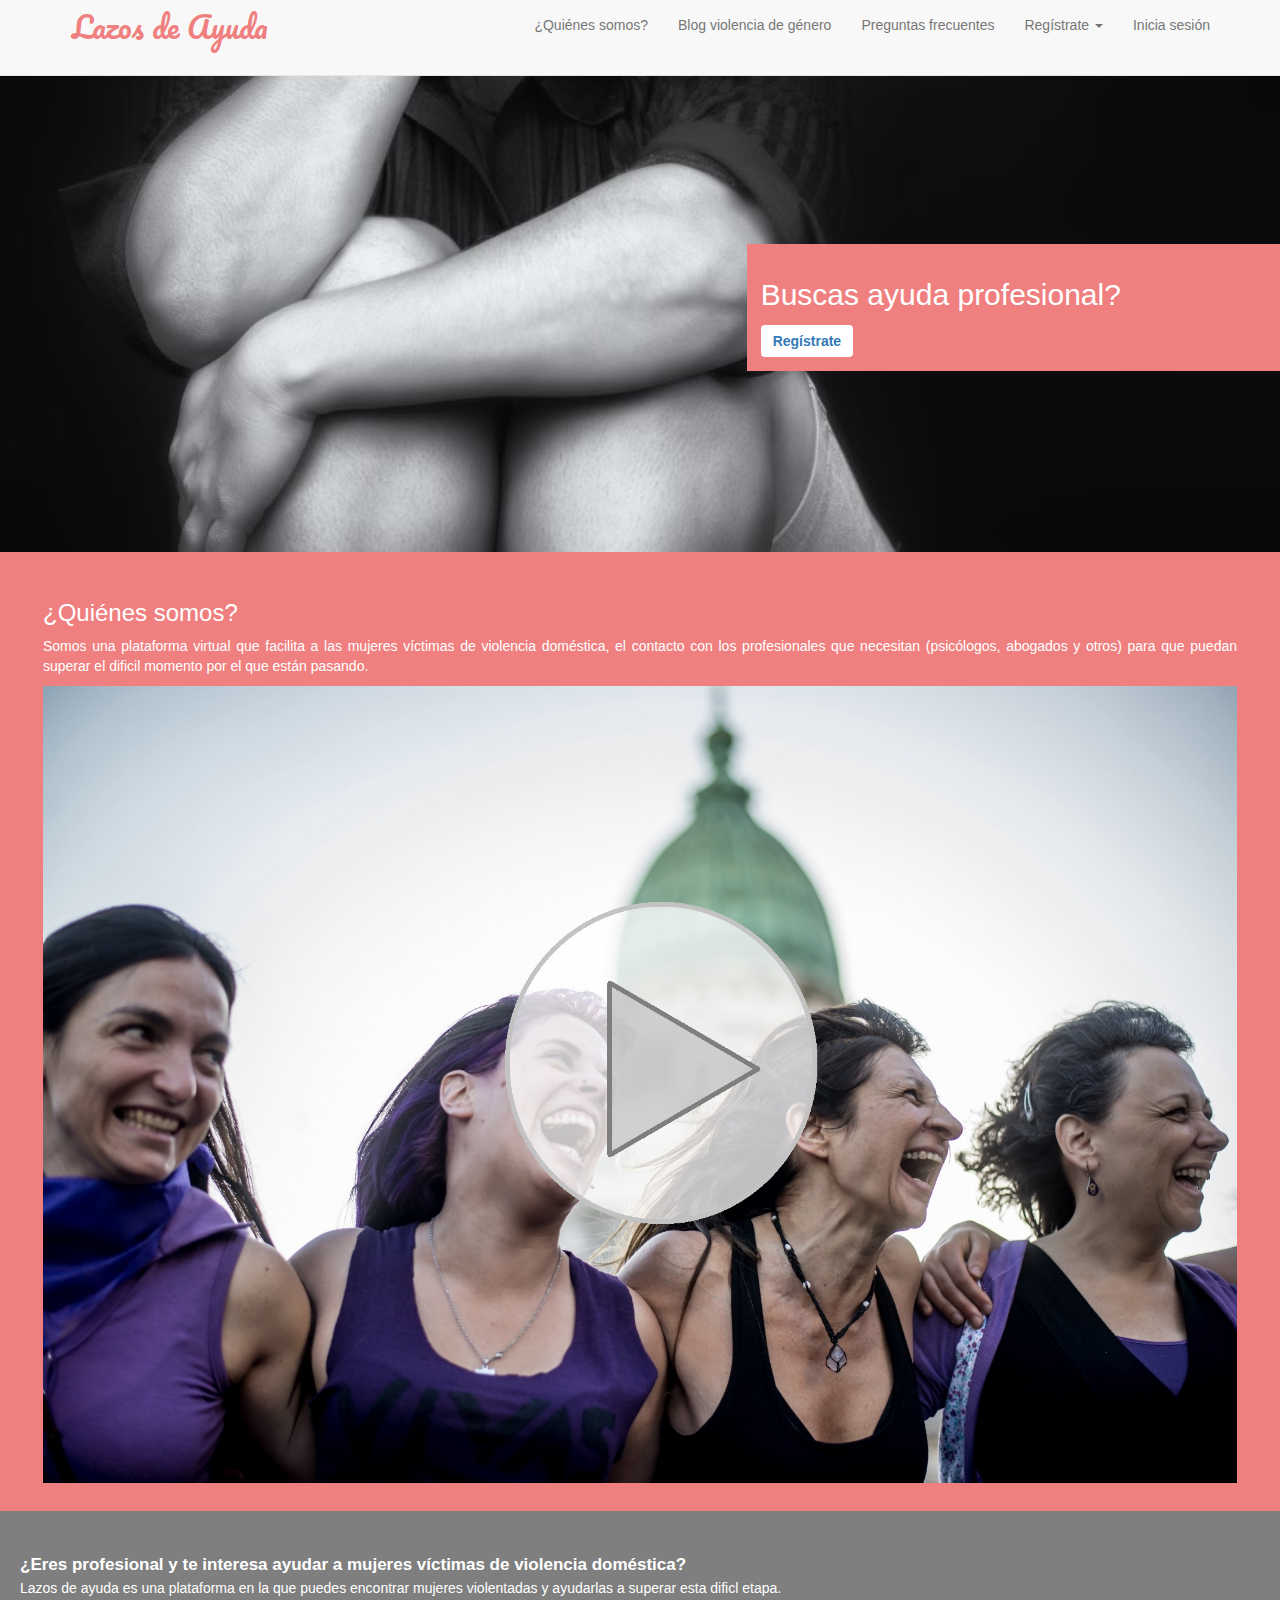
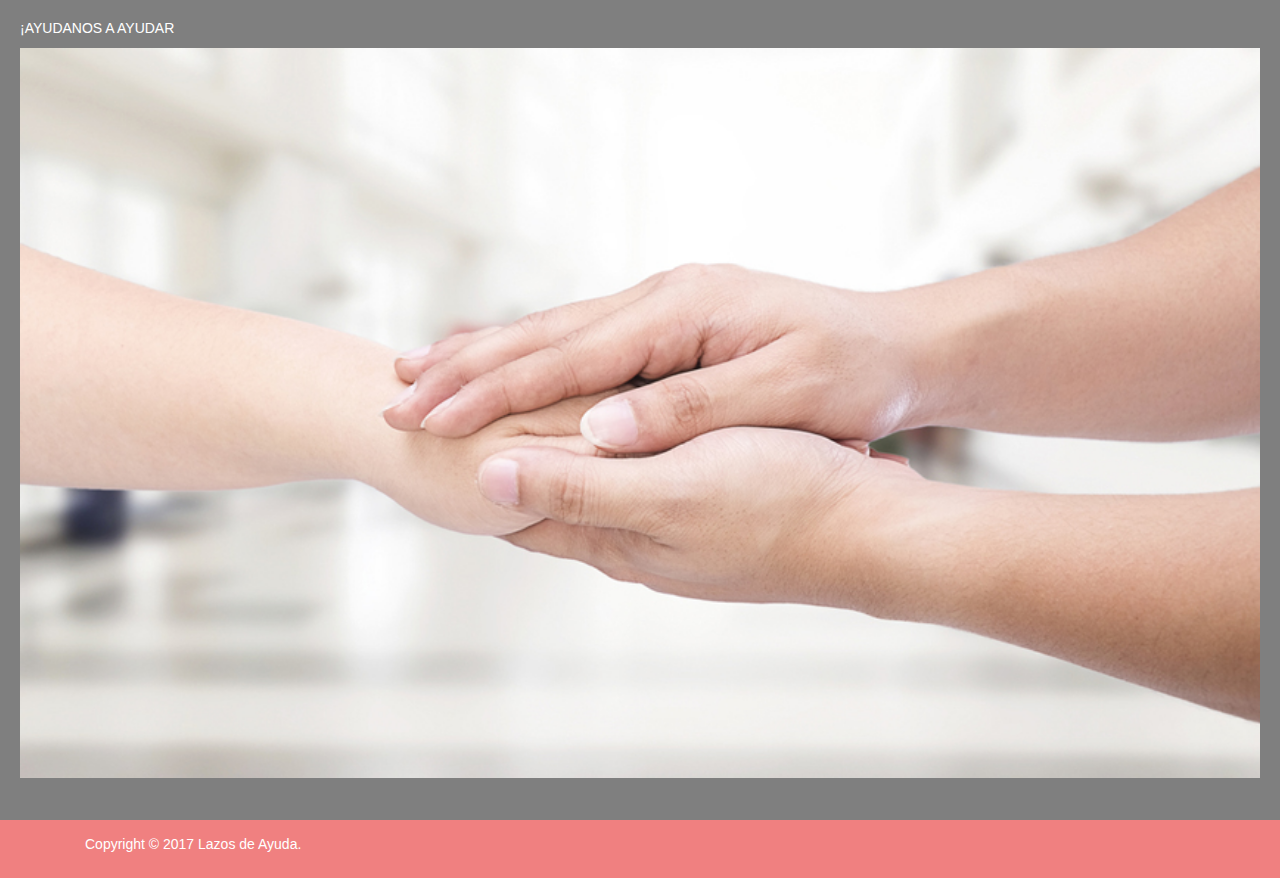
<file: index.html>
<!DOCTYPE html>
<html lang="en">
  <head>
    <meta charset="utf-8">
    <meta http-equiv="X-UA-Compatible" content="IE=edge">
    <meta name="viewport" content="width=device-width, user-scalable=no, initial-scale=1.0, maximum-scale=1">
    <title>prueba bootstrap</title>
    <!-- Latest compiled and minified CSS -->
    <link rel="stylesheet" href="https://maxcdn.bootstrapcdn.com/bootstrap/3.3.7/css/bootstrap.min.css" integrity="sha384-BVYiiSIFeK1dGmJRAkycuHAHRg32OmUcww7on3RYdg4Va+PmSTsz/K68vbdEjh4u" crossorigin="anonymous">
    <link href="https://fonts.googleapis.com/css?family=Pacifico" rel="stylesheet">
    <link rel="stylesheet" href="https://i.icomoon.io/public/temp/d8be9de720/UntitledProject/style.css">
    <link rel="stylesheet" href="css/main.css">
  </head>
  <body>
    <!--Navbar-->
    <nav class="navbar navbar-default navbar-fixed-top">
      <div class="container">
        <div class="navbar-header">
          <a class="navbar-brand" href="#">
          <span class="logo">Lazos de Ayuda</span>
          </a>
          <button type="button" class="navbar-toggle collapsed" data-toggle="collapse" data-target="#navbar" aria-expanded="false"
            aria-controls="navbar">
            <span class="sr-only">Toggle navigation</span>
            <span class="icon-bar"></span>
            <span class="icon-bar"></span>
            <span class="icon-bar"></span>
          </button>
        </div>
        <div id="navbar" class="navbar-collapse collapse">
          <ul class="nav navbar-nav navbar-right">
            <li>
              <a href="#quienes-somos">¿Quiénes somos?</a>
            </li>
            <li>
              <a href="blog.html">Blog violencia de género</a>
            </li>
            <li>
              <a href="preguntas.html">Preguntas frecuentes</a>
            </li>
            <li class="dropdown">
              <a href="#" class="dropdown-toggle" data-toggle="dropdown" role="button" aria-haspopup="true" aria-expanded="false">Regístrate
                <span class="caret"></span>
              </a>
              <ul class="dropdown-menu">
                <li>
                  <a href="registro-busco-ayuda.html">Busco ayuda</a>
                </li>
                <li>
                  <a data-toggle="modal" data-target="#aviso_brindo_ayuda" data-whatever="@mdo">Quiero brindar ayuda</a>
                </li>
              </ul>
            </li>
          <li>
            <a data-toggle="modal" data-target="#iniciar_sesion" data-whatever="@mdo" href="perfil-busco-ayuda.html">Inicia sesión</a>
          </li>
          </ul>
        </div>
      </div>
    </nav>

    <!--main-->
    <main>
      <div class="row">
        <div class="container col-xs-12 col-sm-12 col-md-12 col-lg-12">
          <div class="content-information-main col-xs-9 col-xs-offset-3 col-sm-6 col-sm-offset-6 col-md-5 col-md-offset-7">
            <!--en el caso la pnatalla esté en movile mostrar el siguiente div-->
            <div class="movile-main">
              <h2>Buscas ayuda profesional?</h2>
                <button type="button" class="btn btn-default"><a href="registro-busco-ayuda.html">Regístrate</a></button>
            </div>
          </div>
        </div>
      </div>
    </main>

    <section class="information"  id="quienes-somos">
      <div class="container-fluid">
        <h3>¿Quiénes somos?</h3>
        <p>Somos una plataforma virtual que facilita a las mujeres víctimas de violencia doméstica, el contacto con los profesionales que necesitan (psicólogos, abogados y otros) para que puedan superar el dificil momento por el que están pasando.</p>
        <img src="assets/images/feliz.jpeg" alt="video">
      </div>
    </section>

    <aside class="quieres_ayudar">
      <div class="container-fluid">
        <div class="row">
          <div class="brinda_ayuda">
            <span>¿Eres profesional y te interesa ayudar a mujeres víctimas de violencia doméstica?</span>
            <p>Lazos de ayuda es una plataforma en la que puedes encontrar mujeres violentadas y ayudarlas a superar esta dificl etapa. <br> <br>¡AYUDANOS A AYUDAR</p>
            <img src="assets/images/ayuda.jpg" alt="ayuda">
          </div>
        </div>
      </div>
    </aside>

    <!--footer-->
    <footer>
      <div class="row">
      <div class="container">
          <div class="col-xs-12">
            <p>Copyright © 2017 Lazos de Ayuda. </p>
          </div>
        </div>
      </div>
    </footer>

    <!--modal Inicia sesion-->
    <div class="modal fade" id="iniciar_sesion" tabindex="-1" role="dialog" aria-labelledby="exampleModalLabel">
      <div class="modal-dialog" role="document">
        <div class="modal-content sesion">
          <div class="modal-header">
            <button type="button" class="close" data-dismiss="modal" aria-label="Close"><span aria-hidden="true">&times;</span></button>
            <h4 class="modal-title" id="exampleModalLabel">Iniciar sesión</h4>
          </div>
          <div class="user">
            <img src="assets/images/user.png" alt="user">
          </div>
          <form class="user-password">
            <div class="input-group">
              <span class="input-group-addon"><i class="glyphicon glyphicon-user"></i></span>
              <input id="email" type="text" class="form-control" name="email" placeholder="Username">
            </div>
            <div class="input-group">
              <span class="input-group-addon"><i class="glyphicon glyphicon-lock"></i></span>
              <input id="password" type="password" class="form-control" name="password" placeholder="Password">
            </div>
            <div class="loging">
              <button type="button" class="btn btn-warning"><a href="perfil-busco-ayuda.html">LOGIN</a></button>
            </div>
            <div class="forgot_password">
              <span>¿Olvidaste tu contraseña? </span><a class="clickhere" href="#">Ingresa aquí</a>
            </div>
          </form>
        </div>
      </div>
    </div>

    <!--modal aviso registro - brindo ayuda-->

    <div class="modal fade" id="aviso_brindo_ayuda" tabindex="-1" role="dialog" aria-labelledby="exampleModalLabel">
      <div class="modal-dialog" role="document">
        <div class="modal-content aviso_brindo_ayuda">
          <div class="modal-header">
            <button type="button" class="close" data-dismiss="modal" aria-label="Close"><span aria-hidden="true">&times;</span></button>
            <h4 class="modal-title" id="exampleModalLabel">Aviso</h4>
          </div>
          <div class="text_aviso_brindo_ayuda">
            <p>
              Para formar parte de la red de profesionales de "Lazos de Ayuda" se necesitan los sgtes. requisitos mínimos <br>1. Ser profesional colegiado <br>2. Tener un minimo de 3 años de experiencia
            </p>
          </div>
          <div class="loging">
            <button type="button" class="btn btn-default"><a data-toggle="modal" data-target="#registro_profesional" data-whatever="@mdo">Cumplo con los requisitos</a></button>
          </div>
        </div>
      </div>
    </div>

    <!--modal-formulario de registro de profesional-->
    <div class="modal fade" id="registro_profesional" tabindex="-1" role="dialog" aria-labelledby="exampleModalLabel">
      <div class="modal-dialog" role="document">
        <div class="modal-content formulario_profesional">
          <div class="modal-header">
            <button type="button" class="close" data-dismiss="modal" aria-label="Close"><span aria-hidden="true">&times;</span></button>
            <h4 class="modal-title" id="exampleModalLabel">Facilita tus datos con:</h4>
            <span class="icon-google2"></span>
            <span class="icon-linkedin"></span>
          </div>
          <form class="form-horizontal" action="/action_page.php">
            <div class="ingresar_foto">
              <h4>Foto</h4>
              <img class="user_photo" src="assets/images/user.png" alt="user">
            </div>
            <div class="form-group">
              <label class="control-label col-sm-2" for="email">Nombres:</label>
              <div class="col-sm-10">
                <input type="email" class="form-control" id="email" placeholder="Nombres">
              </div>
            </div>
            <div class="form-group">
              <label class="control-label col-sm-2" for="pwd">Apellidos:</label>
              <div class="col-sm-10">
                <input type="email" class="form-control" id="pwd" placeholder="Apellidos">
              </div>
            </div>
            <div class="form-group">
              <label class="control-label col-sm-2" for="pwd">Profesión:</label>
              <div class="col-sm-10">
                <li class="dropdown">
                  <a href="#" class="dropdown-toggle" data-toggle="dropdown" role="button" aria-haspopup="true" aria-expanded="false">Select
                    <span class="caret"></span>
                  </a>
                  <ul class="dropdown-menu">
                    <li>
                      <a>Psicólogo</a>
                    </li>
                    <li>
                      <a>Abogado</a>
                    </li>
                  </ul>
                </li>
              </div>
            </div>
            <div class="form-group">
              <label class="control-label col-sm-2" for="pwd">Colegiatura:</label>
              <div class="col-sm-10">
                <input type="email" class="form-control" id="pwd" placeholder="Colegiatura">
              </div>
            </div>
            <div class="form-group">
              <label class="control-label col-sm-2" for="pwd">Universidad</label>
              <div class="col-sm-10">
                <input type="email" class="form-control" id="pwd" placeholder="Universidad">
              </div>
            </div>
            <span>¿Tienes experiencia en...?</span>
            <div class="form-group">
              <div class="col-sm-offset-2 col-sm-10">
                <div class="checkbox">
                  <label><input type="checkbox"> ONGs</label>
                </div>
              </div>
            </div>
            <div class="form-group">
              <div class="col-sm-offset-2 col-sm-10">
                <div class="checkbox">
                  <label><input type="checkbox"> Demuna</label>
                </div>
              </div>
            </div>
            <div class="form-group">
              <div class="col-sm-offset-2 col-sm-10">
                <div class="checkbox">
                  <label><input type="checkbox"> Centro de Asistencia Mujer CEM</label>
                </div>
              </div>
            </div>
            <div class="form-group">
              <div class="col-sm-offset-2 col-sm-10">
                <div class="checkbox">
                  <label><input type="checkbox"> Otros</label>
                  <div class="col-sm-10">
                    <input type="email" class="form-control" id="pwd" placeholder="Otros">
                  </div>
                </div>
              </div>
            </div>
            <div class="form-group write_motivation">
              <label for="comment">¿Cúal es tu motivación para formar parte de esta red de ayuda?</label>
              <textarea class="form-control" rows="5" id="comment"></textarea>
            </div>
            <div class="form-group">
              <div class="col-sm-offset-2 col-sm-10">
                <button type="submit" class="btn btn-default">Crear</button>
              </div>
            </div>
          </form>
        </div>
      </div>
    </div>


    <script src="https://code.jquery.com/jquery-3.2.1.min.js" integrity="sha256-hwg4gsxgFZhOsEEamdOYGBf13FyQuiTwlAQgxVSNgt4="
    crossorigin="anonymous"></script>
    <script src="https://maxcdn.bootstrapcdn.com/bootstrap/3.3.7/js/bootstrap.min.js" integrity="sha384-Tc5IQib027qvyjSMfHjOMaLkfuWVxZxUPnCJA7l2mCWNIpG9mGCD8wGNIcPD7Txa"
    crossorigin="anonymous"></script>
  </body>
</html>
</file>
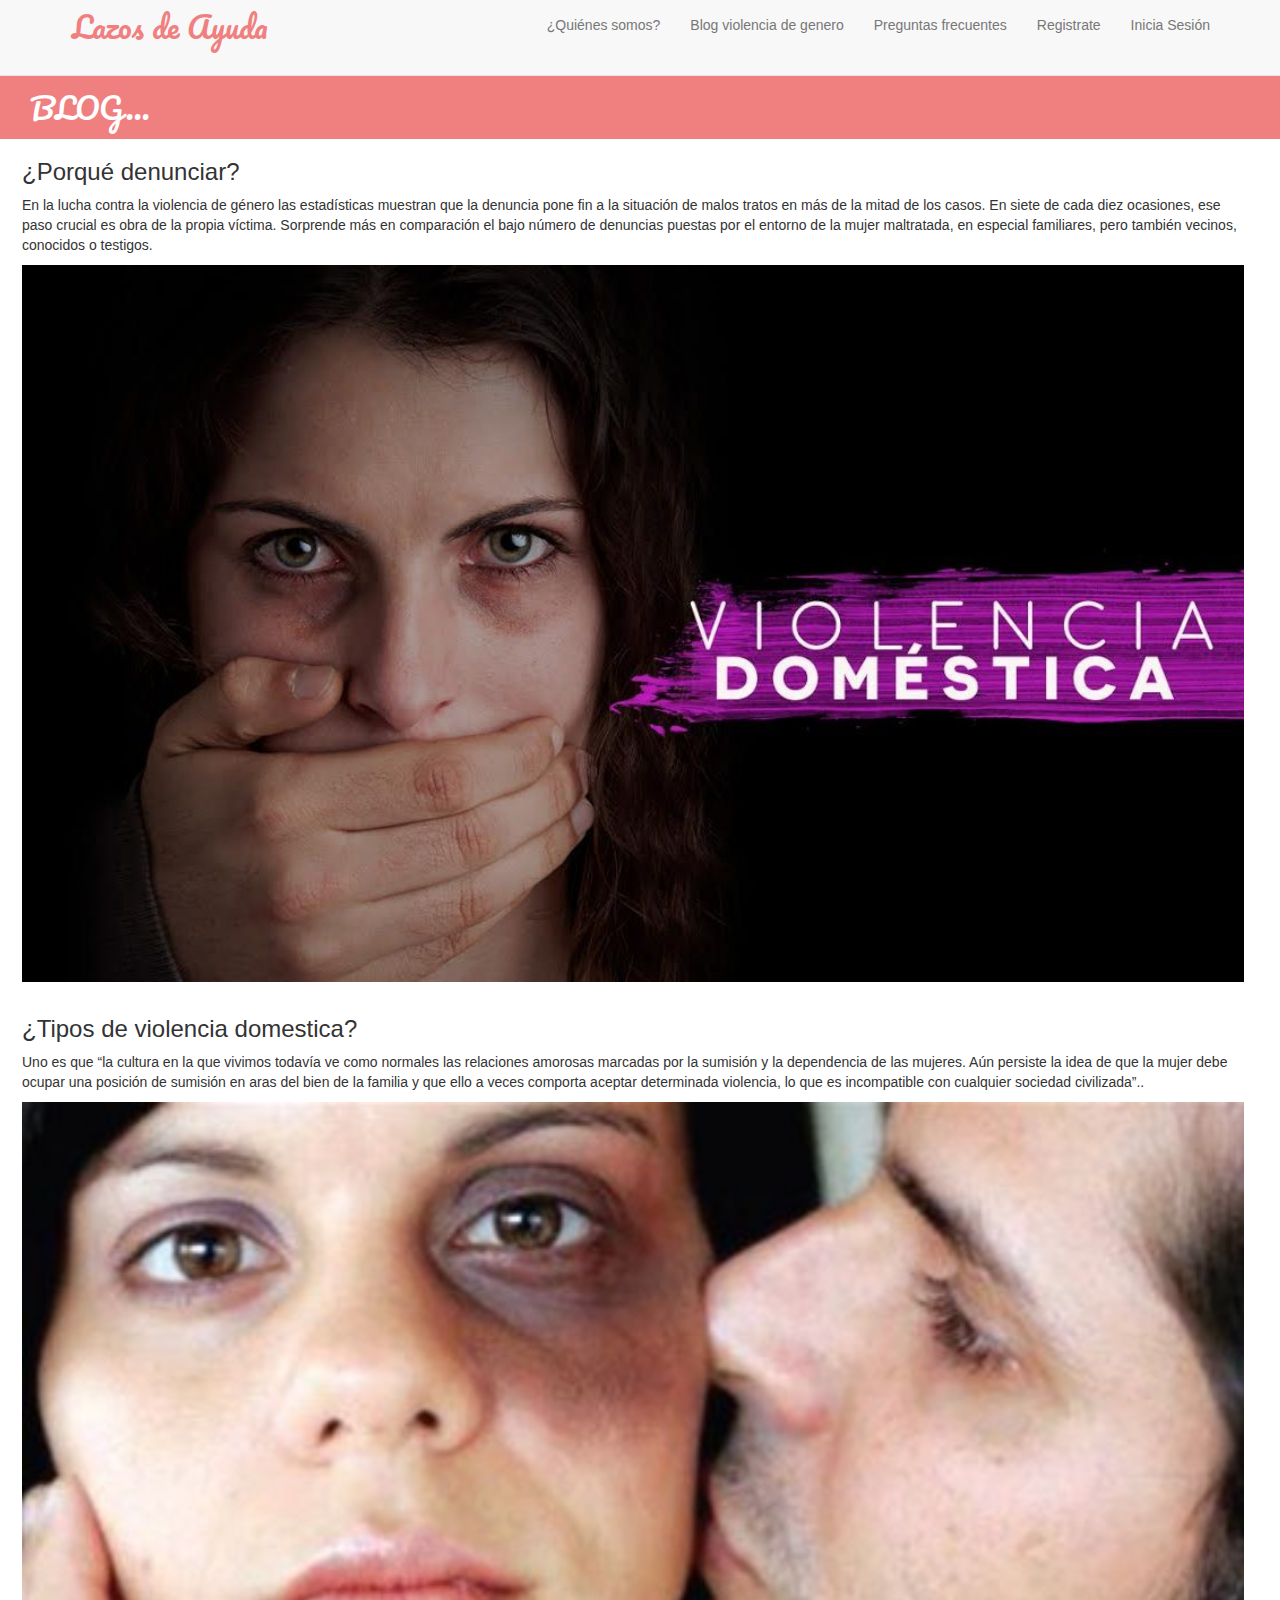
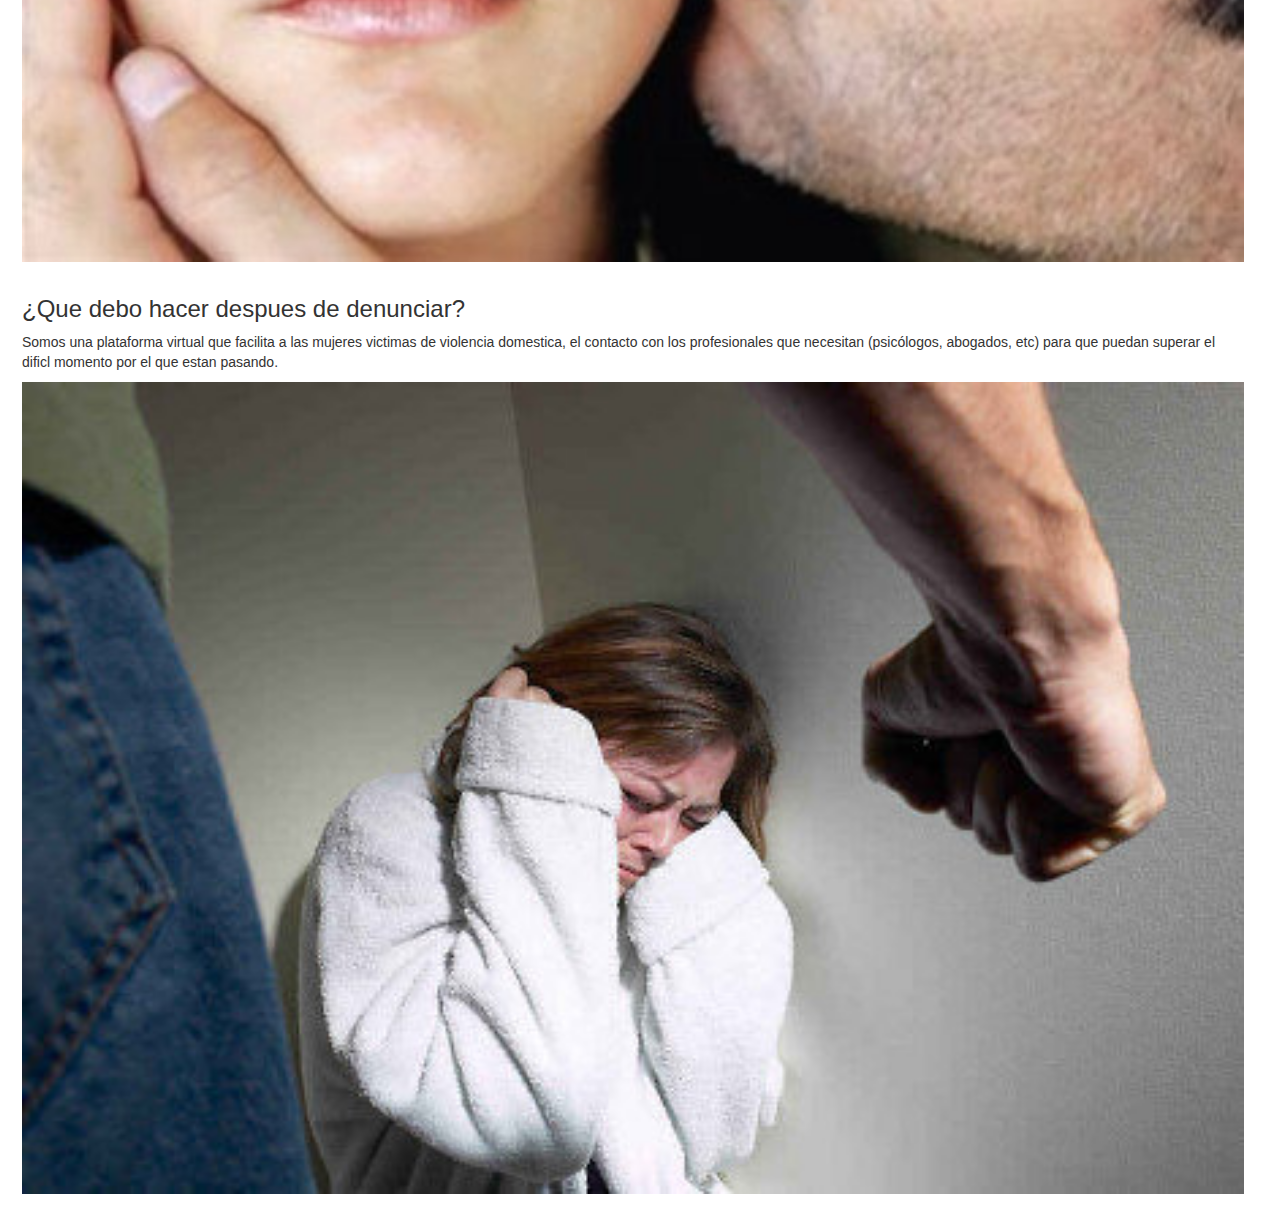
<file: blog.html>
<!DOCTYPE html>
<html lang="en">
  <head>
    <meta charset="utf-8">
    <meta http-equiv="X-UA-Compatible" content="IE=edge">
    <meta name="viewport" content="width=device-width, user-scalable=no, initial-scale=1.0, maximum-scale=1">
    <title>prueba bootstrap</title>
    <!-- Latest compiled and minified CSS -->
    <link rel="stylesheet" href="https://maxcdn.bootstrapcdn.com/bootstrap/3.3.7/css/bootstrap.min.css" integrity="sha384-BVYiiSIFeK1dGmJRAkycuHAHRg32OmUcww7on3RYdg4Va+PmSTsz/K68vbdEjh4u" crossorigin="anonymous">
    <link href="https://fonts.googleapis.com/css?family=Pacifico" rel="stylesheet">
    <link href="https://fonts.googleapis.com/css?family=Lobster|Pacifico" rel="stylesheet">
    <link rel="stylesheet" href="css/main.css">
  </head>
  <body>
    <!--Navbar-->
    <nav class="navbar navbar-default navbar-fixed-top">
      <div class="container">
        <div class="navbar-header">
          <a class="navbar-brand" href="#">
          <span class="logo">Lazos de Ayuda</span>
          </a>
          <button type="button" class="navbar-toggle collapsed" data-toggle="collapse" data-target="#navbar" aria-expanded="false"
            aria-controls="navbar">
            <span class="sr-only">Toggle navigation</span>
            <span class="icon-bar"></span>
            <span class="icon-bar"></span>
            <span class="icon-bar"></span>
          </button>
        </div>
        <div id="navbar" class="navbar-collapse collapse">
          <ul class="nav navbar-nav navbar-right">
            <li>
              <a href="index.html">¿Quiénes somos?</a>
            </li>
            <li>
              <a href="blog.html">Blog violencia de genero</a>
            </li>
            <li>
              <a>Preguntas frecuentes</a>
            </li>
            <li>
              <a>Registrate</a>
            </li>
            <li>
              <a data-toggle="modal" data-target="#iniciar_sesion" data-whatever="@mdo">Inicia Sesión</a>
            </li>
          </ul>
        </div>
      </div>
    </nav>

    <section class="blog">
      <h2>BLOG...</h2>
      <article class="articulo">
        <div class="container-fluid">
          <h3>¿Porqué denunciar?</h3>
          <p>En la lucha contra la violencia de género las estadísticas muestran que la denuncia pone fin a la situación de malos tratos en más de la mitad de los casos. En siete de cada diez ocasiones, ese paso crucial es obra de la propia víctima. Sorprende más en comparación el bajo número de denuncias puestas por el entorno de la mujer maltratada, en especial familiares, pero también vecinos, conocidos o testigos.</p>
          <img src="assets/images/blog-1.jpg" alt="video">
        </div>
      </article>
      <article class="articulo">
        <div class="container-fluid">
          <h3>¿Tipos de violencia domestica?</h3>
          <p>Uno es que “la cultura en la que vivimos todavía ve como normales las relaciones amorosas marcadas por la sumisión y la dependencia de las mujeres. Aún persiste la idea de que la mujer debe ocupar una posición de sumisión en aras del bien de la familia y que ello a veces comporta aceptar determinada violencia, lo que es incompatible con cualquier sociedad civilizada”..</p>
          <img src="assets/images/blog-2.jpeg" alt="video">
        </div>
      </article>
      <article class="articulo">
        <div class="container-fluid">
          <h3>¿Que debo hacer despues de denunciar?</h3>
          <p>Somos una plataforma virtual que facilita a las mujeres victimas de violencia domestica, el contacto con los profesionales que necesitan (psicólogos, abogados, etc) para que puedan superar el dificl momento por el que estan pasando.</p>
          <img src="assets/images/blog-3.jpg" alt="video">
        </div>
      </article>
    </section>



    <script src="https://code.jquery.com/jquery-3.2.1.min.js" integrity="sha256-hwg4gsxgFZhOsEEamdOYGBf13FyQuiTwlAQgxVSNgt4="
    crossorigin="anonymous"></script>
    <script src="https://maxcdn.bootstrapcdn.com/bootstrap/3.3.7/js/bootstrap.min.js" integrity="sha384-Tc5IQib027qvyjSMfHjOMaLkfuWVxZxUPnCJA7l2mCWNIpG9mGCD8wGNIcPD7Txa"
    crossorigin="anonymous"></script>
  </body>
</html>
</file>
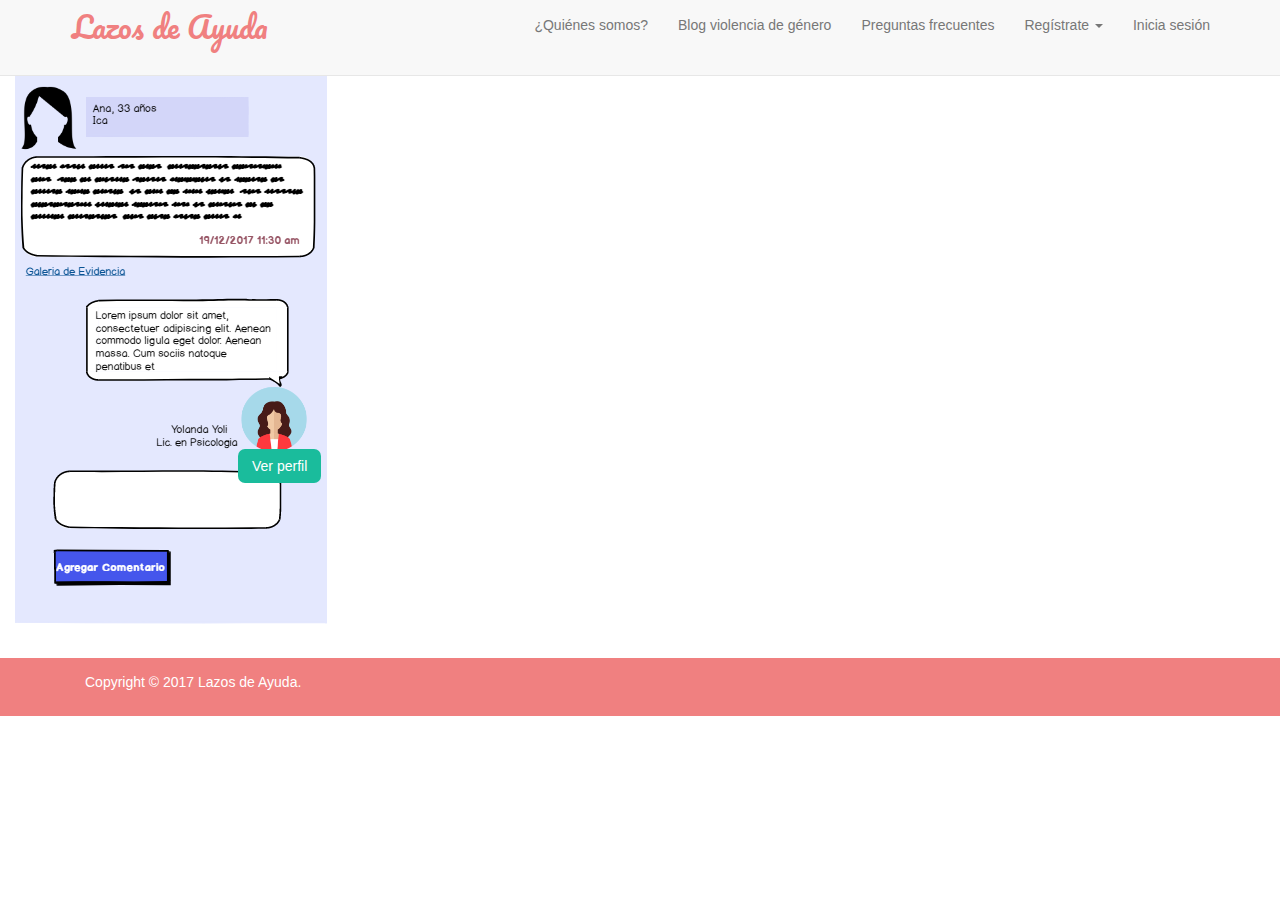
<file: contacto.html>
<!DOCTYPE html>
<html lang="en">
  <head>
    <meta charset="utf-8">
    <meta http-equiv="X-UA-Compatible" content="IE=edge">
    <meta name="viewport" content="width=device-width, user-scalable=no, initial-scale=1.0, maximum-scale=1">
    <title>prueba bootstrap</title>
    <!-- Latest compiled and minified CSS -->
    <link rel="stylesheet" href="https://maxcdn.bootstrapcdn.com/bootstrap/3.3.7/css/bootstrap.min.css" integrity="sha384-BVYiiSIFeK1dGmJRAkycuHAHRg32OmUcww7on3RYdg4Va+PmSTsz/K68vbdEjh4u" crossorigin="anonymous">
    <link href="https://fonts.googleapis.com/css?family=Pacifico" rel="stylesheet">
    <link rel="stylesheet" href="https://i.icomoon.io/public/temp/d8be9de720/UntitledProject/style.css">
    <link rel="stylesheet" href="css/main.css">
  </head>
  <body>
    <!--Navbar-->
    <nav class="navbar navbar-default navbar-fixed-top">
      <div class="container">
        <div class="navbar-header">
          <a class="navbar-brand" href="#">
          <span class="logo">Lazos de Ayuda</span>
          </a>
          <button type="button" class="navbar-toggle collapsed" data-toggle="collapse" data-target="#navbar" aria-expanded="false"
            aria-controls="navbar">
            <span class="sr-only">Toggle navigation</span>
            <span class="icon-bar"></span>
            <span class="icon-bar"></span>
            <span class="icon-bar"></span>
          </button>
        </div>
        <div id="navbar" class="navbar-collapse collapse">
          <ul class="nav navbar-nav navbar-right">
            <li>
              <a href="index.html">¿Quiénes somos?</a>
            </li>
            <li>
              <a href="blog.html">Blog violencia de género</a>
            </li>
            <li>
              <a href="preguntas.html">Preguntas frecuentes</a>
            </li>
            <li class="dropdown">
              <a href="#" class="dropdown-toggle" data-toggle="dropdown" role="button" aria-haspopup="true" aria-expanded="false">Regístrate
                <span class="caret"></span>
              </a>
              <ul class="dropdown-menu">
                <li>
                  <a href="registro-busco-ayuda.html">Busco ayuda</a>
                </li>
                <li>
                  <a data-toggle="modal" data-target="#aviso_brindo_ayuda" data-whatever="@mdo">Quiero brindar ayuda</a>
                </li>
              </ul>
            </li>
          <li>
            <a data-toggle="modal" data-target="#iniciar_sesion" data-whatever="@mdo" href="perfil-busco-ayuda.html">Inicia sesión</a>
          </li>
          </ul>
        </div>
      </div>
    </nav>

    <section class="contacto">
      <div class="container-fluid">
        <img src="assets/images/contacto.png" alt="contacto">
      </div>
    </section>

    <div class="boton_balsamiq ver_perfil">
      <a href="perfil-profesional.html"><input type="submit" value="Ver perfil"></a>
    </div>

    <!--footer-->
    <footer>
      <div class="row">
      <div class="container">
          <div class="col-xs-12">
            <p>Copyright © 2017 Lazos de Ayuda. </p>
          </div>
        </div>
      </div>
    </footer>

    <!--modal Inicia sesion-->
    <div class="modal fade" id="iniciar_sesion" tabindex="-1" role="dialog" aria-labelledby="exampleModalLabel">
      <div class="modal-dialog" role="document">
        <div class="modal-content sesion">
          <div class="modal-header">
            <button type="button" class="close" data-dismiss="modal" aria-label="Close"><span aria-hidden="true">&times;</span></button>
            <h4 class="modal-title" id="exampleModalLabel">Iniciar sesión</h4>
          </div>
          <div class="user">
            <img src="assets/images/user.png" alt="user">
          </div>
          <form class="user-password">
            <div class="input-group">
              <span class="input-group-addon"><i class="glyphicon glyphicon-user"></i></span>
              <input id="email" type="text" class="form-control" name="email" placeholder="Username">
            </div>
            <div class="input-group">
              <span class="input-group-addon"><i class="glyphicon glyphicon-lock"></i></span>
              <input id="password" type="password" class="form-control" name="password" placeholder="Password">
            </div>
            <div class="loging">
              <button type="button" class="btn btn-warning"><a href="perfil-busco-ayuda.html">LOGIN</a></button>
            </div>
            <div class="forgot_password">
              <span>¿Olvidaste tu contraseña? </span><a class="clickhere" href="#">Ingresa aquí</a>
            </div>
          </form>
        </div>
      </div>
    </div>

    <!--modal aviso registro - brindo ayuda-->

    <div class="modal fade" id="aviso_brindo_ayuda" tabindex="-1" role="dialog" aria-labelledby="exampleModalLabel">
      <div class="modal-dialog" role="document">
        <div class="modal-content aviso_brindo_ayuda">
          <div class="modal-header">
            <button type="button" class="close" data-dismiss="modal" aria-label="Close"><span aria-hidden="true">&times;</span></button>
            <h4 class="modal-title" id="exampleModalLabel">Aviso</h4>
          </div>
          <div class="text_aviso_brindo_ayuda">
            <p>
              Para formar parte de la red de profesionales de "Lazos de Ayuda" se necesitan los sgtes. requisitos mínimos <br>1. Ser profesional colegiado <br>2. Tener un minimo de 3 años de experiencia
            </p>
          </div>
          <div class="loging">
            <button type="button" class="btn btn-default"><a data-toggle="modal" data-target="#registro_profesional" data-whatever="@mdo">Cumplo con los requisitos</a></button>
          </div>
        </div>
      </div>
    </div>

    <!--modal-formulario de registro de profesional-->
    <div class="modal fade" id="registro_profesional" tabindex="-1" role="dialog" aria-labelledby="exampleModalLabel">
      <div class="modal-dialog" role="document">
        <div class="modal-content formulario_profesional">
          <div class="modal-header">
            <button type="button" class="close" data-dismiss="modal" aria-label="Close"><span aria-hidden="true">&times;</span></button>
            <h4 class="modal-title" id="exampleModalLabel">Facilita tus datos con:</h4>
            <span class="icon-google2"></span>
            <span class="icon-linkedin"></span>
          </div>
          <form class="form-horizontal" action="/action_page.php">
            <div class="ingresar_foto">
              <h4>Foto</h4>
              <img class="user_photo" src="assets/images/user.png" alt="user">
            </div>
            <div class="form-group">
              <label class="control-label col-sm-2" for="email">Nombres:</label>
              <div class="col-sm-10">
                <input type="email" class="form-control" id="email" placeholder="Nombres">
              </div>
            </div>
            <div class="form-group">
              <label class="control-label col-sm-2" for="pwd">Apellidos:</label>
              <div class="col-sm-10">
                <input type="email" class="form-control" id="pwd" placeholder="Apellidos">
              </div>
            </div>
            <div class="form-group">
              <label class="control-label col-sm-2" for="pwd">Profesión:</label>
              <div class="col-sm-10">
                <li class="dropdown">
                  <a href="#" class="dropdown-toggle" data-toggle="dropdown" role="button" aria-haspopup="true" aria-expanded="false">Select
                    <span class="caret"></span>
                  </a>
                  <ul class="dropdown-menu">
                    <li>
                      <a>Psicólogo</a>
                    </li>
                    <li>
                      <a>Abogado</a>
                    </li>
                  </ul>
                </li>
              </div>
            </div>
            <div class="form-group">
              <label class="control-label col-sm-2" for="pwd">Colegiatura:</label>
              <div class="col-sm-10">
                <input type="email" class="form-control" id="pwd" placeholder="Colegiatura">
              </div>
            </div>
            <div class="form-group">
              <label class="control-label col-sm-2" for="pwd">Universidad</label>
              <div class="col-sm-10">
                <input type="email" class="form-control" id="pwd" placeholder="Universidad">
              </div>
            </div>
            <span>¿Tienes experiencia en...?</span>
            <div class="form-group">
              <div class="col-sm-offset-2 col-sm-10">
                <div class="checkbox">
                  <label><input type="checkbox"> ONGs</label>
                </div>
              </div>
            </div>
            <div class="form-group">
              <div class="col-sm-offset-2 col-sm-10">
                <div class="checkbox">
                  <label><input type="checkbox"> Demuna</label>
                </div>
              </div>
            </div>
            <div class="form-group">
              <div class="col-sm-offset-2 col-sm-10">
                <div class="checkbox">
                  <label><input type="checkbox"> Centro de Asistencia Mujer CEM</label>
                </div>
              </div>
            </div>
            <div class="form-group">
              <div class="col-sm-offset-2 col-sm-10">
                <div class="checkbox">
                  <label><input type="checkbox"> Otros</label>
                  <div class="col-sm-10">
                    <input type="email" class="form-control" id="pwd" placeholder="Otros">
                  </div>
                </div>
              </div>
            </div>
            <div class="form-group write_motivation">
              <label for="comment">¿Cúal es tu motivación para formar parte de esta red de ayuda?</label>
              <textarea class="form-control" rows="5" id="comment"></textarea>
            </div>
            <div class="form-group">
              <div class="col-sm-offset-2 col-sm-10">
                <button type="submit" class="btn btn-default">Crear</button>
              </div>
            </div>
          </form>
        </div>
      </div>
    </div>


    <script src="https://code.jquery.com/jquery-3.2.1.min.js" integrity="sha256-hwg4gsxgFZhOsEEamdOYGBf13FyQuiTwlAQgxVSNgt4="
    crossorigin="anonymous"></script>
    <script src="https://maxcdn.bootstrapcdn.com/bootstrap/3.3.7/js/bootstrap.min.js" integrity="sha384-Tc5IQib027qvyjSMfHjOMaLkfuWVxZxUPnCJA7l2mCWNIpG9mGCD8wGNIcPD7Txa"
    crossorigin="anonymous"></script>
  </body>
</html>
</file>
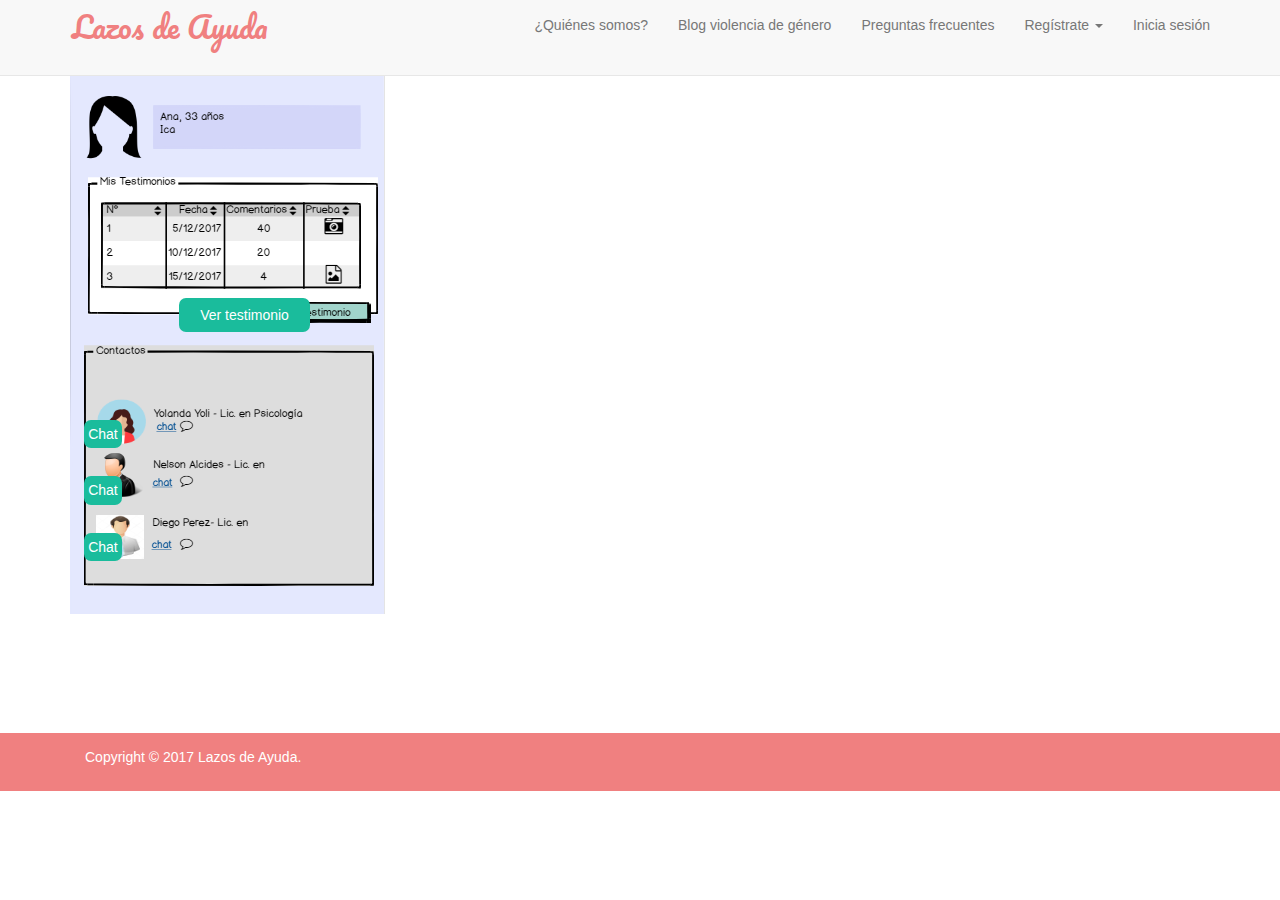
<file: perfil-busco-ayuda.html>
<!DOCTYPE html>
<html lang="en">
  <head>
    <meta charset="utf-8">
    <meta http-equiv="X-UA-Compatible" content="IE=edge">
    <meta name="viewport" content="width=device-width, user-scalable=no, initial-scale=1.0, maximum-scale=1">
    <title>prueba bootstrap</title>
    <!-- Latest compiled and minified CSS -->
    <link rel="stylesheet" href="https://maxcdn.bootstrapcdn.com/bootstrap/3.3.7/css/bootstrap.min.css" integrity="sha384-BVYiiSIFeK1dGmJRAkycuHAHRg32OmUcww7on3RYdg4Va+PmSTsz/K68vbdEjh4u" crossorigin="anonymous">
    <link href="https://fonts.googleapis.com/css?family=Pacifico" rel="stylesheet">
    <link rel="stylesheet" href="https://i.icomoon.io/public/temp/d8be9de720/UntitledProject/style.css">
    <link rel="stylesheet" href="css/main.css">
  </head>
  <body>
    <!--Navbar-->
    <nav class="navbar navbar-default navbar-fixed-top">
      <div class="container">
        <div class="navbar-header">
          <a class="navbar-brand" href="#">
          <span class="logo">Lazos de Ayuda</span>
          </a>
          <button type="button" class="navbar-toggle collapsed" data-toggle="collapse" data-target="#navbar" aria-expanded="false"
            aria-controls="navbar">
            <span class="sr-only">Toggle navigation</span>
            <span class="icon-bar"></span>
            <span class="icon-bar"></span>
            <span class="icon-bar"></span>
          </button>
        </div>
        <div id="navbar" class="navbar-collapse collapse">
          <ul class="nav navbar-nav navbar-right">
            <li>
              <a href="index.html">¿Quiénes somos?</a>
            </li>
            <li>
              <a href="blog.html">Blog violencia de género</a>
            </li>
            <li>
              <a href="preguntas.html">Preguntas frecuentes</a>
            </li>
            <li class="dropdown">
              <a href="#" class="dropdown-toggle" data-toggle="dropdown" role="button" aria-haspopup="true" aria-expanded="false">Regístrate
                <span class="caret"></span>
              </a>
              <ul class="dropdown-menu">
                <li>
                  <a href="registro-busco-ayuda.html">Busco ayuda</a>
                </li>
                <li>
                  <a data-toggle="modal" data-target="#aviso_brindo_ayuda" data-whatever="@mdo">Quiero brindar ayuda</a>
                </li>
              </ul>
            </li>
          <li>
            <a data-toggle="modal" data-target="#iniciar_sesion" data-whatever="@mdo" href="perfil-busco-ayuda.html">Inicia sesión</a>
          </li>
          </ul>
        </div>
      </div>
    </nav>

    <section class="perfi-busco-ayuda">
      <div class="row">
        <div class="container">
          <img src="assets/images/perfil-busco-ayuda.png" alt="contacto">
        </div>
      </div>
    </section>

    <div class="boton_balsamiq perfi-busco-ayuda">
      <a href="testimonio-comentarios.html"><input type="submit" value="Ver testimonio"></a>
    </div>

    <div class="boton_balsamiq chat1">
      <a href="contacto.html"><input type="submit" value="Chat"></a>
    </div>
    <div class="boton_balsamiq chat2">
      <a href="contacto.html"><input type="submit" value="Chat"></a>
    </div>
    <div class="boton_balsamiq chat3">
      <a href="contacto.html"><input type="submit" value="Chat"></a>
    </div>

    <!--footer-->
    <footer>
      <div class="row">
      <div class="container">
          <div class="col-xs-12">
            <p>Copyright © 2017 Lazos de Ayuda. </p>
          </div>
        </div>
      </div>
    </footer>

    <!--modal Inicia sesion-->
    <div class="modal fade" id="iniciar_sesion" tabindex="-1" role="dialog" aria-labelledby="exampleModalLabel">
      <div class="modal-dialog" role="document">
        <div class="modal-content sesion">
          <div class="modal-header">
            <button type="button" class="close" data-dismiss="modal" aria-label="Close"><span aria-hidden="true">&times;</span></button>
            <h4 class="modal-title" id="exampleModalLabel">Iniciar sesión</h4>
          </div>
          <div class="user">
            <img src="assets/images/user.png" alt="user">
          </div>
          <form class="user-password">
            <div class="input-group">
              <span class="input-group-addon"><i class="glyphicon glyphicon-user"></i></span>
              <input id="email" type="text" class="form-control" name="email" placeholder="Username">
            </div>
            <div class="input-group">
              <span class="input-group-addon"><i class="glyphicon glyphicon-lock"></i></span>
              <input id="password" type="password" class="form-control" name="password" placeholder="Password">
            </div>
            <div class="loging">
              <button type="button" class="btn btn-warning"><a href="perfil-busco-ayuda.html">LOGIN</a></button>
            </div>
            <div class="forgot_password">
              <span>¿Olvidaste tu contraseña? </span><a class="clickhere" href="#">Ingresa aquí</a>
            </div>
          </form>
        </div>
      </div>
    </div>

    <!--modal aviso registro - brindo ayuda-->

    <div class="modal fade" id="aviso_brindo_ayuda" tabindex="-1" role="dialog" aria-labelledby="exampleModalLabel">
      <div class="modal-dialog" role="document">
        <div class="modal-content aviso_brindo_ayuda">
          <div class="modal-header">
            <button type="button" class="close" data-dismiss="modal" aria-label="Close"><span aria-hidden="true">&times;</span></button>
            <h4 class="modal-title" id="exampleModalLabel">Aviso</h4>
          </div>
          <div class="text_aviso_brindo_ayuda">
            <p>
              Para formar parte de la red de profesionales de "Lazos de Ayuda" se necesitan los sgtes. requisitos mínimos <br>1. Ser profesional colegiado <br>2. Tener un minimo de 3 años de experiencia
            </p>
          </div>
          <div class="loging">
            <button type="button" class="btn btn-default"><a data-toggle="modal" data-target="#registro_profesional" data-whatever="@mdo">Cumplo con los requisitos</a></button>
          </div>
        </div>
      </div>
    </div>

    <!--modal-formulario de registro de profesional-->
    <div class="modal fade" id="registro_profesional" tabindex="-1" role="dialog" aria-labelledby="exampleModalLabel">
      <div class="modal-dialog" role="document">
        <div class="modal-content formulario_profesional">
          <div class="modal-header">
            <button type="button" class="close" data-dismiss="modal" aria-label="Close"><span aria-hidden="true">&times;</span></button>
            <h4 class="modal-title" id="exampleModalLabel">Facilita tus datos con:</h4>
            <span class="icon-google2"></span>
            <span class="icon-linkedin"></span>
          </div>
          <form class="form-horizontal" action="/action_page.php">
            <div class="ingresar_foto">
              <h4>Foto</h4>
              <img class="user_photo" src="assets/images/user.png" alt="user">
            </div>
            <div class="form-group">
              <label class="control-label col-sm-2" for="email">Nombres:</label>
              <div class="col-sm-10">
                <input type="email" class="form-control" id="email" placeholder="Nombres">
              </div>
            </div>
            <div class="form-group">
              <label class="control-label col-sm-2" for="pwd">Apellidos:</label>
              <div class="col-sm-10">
                <input type="email" class="form-control" id="pwd" placeholder="Apellidos">
              </div>
            </div>
            <div class="form-group">
              <label class="control-label col-sm-2" for="pwd">Profesión:</label>
              <div class="col-sm-10">
                <li class="dropdown">
                  <a href="#" class="dropdown-toggle" data-toggle="dropdown" role="button" aria-haspopup="true" aria-expanded="false">Select
                    <span class="caret"></span>
                  </a>
                  <ul class="dropdown-menu">
                    <li>
                      <a>Psicólogo</a>
                    </li>
                    <li>
                      <a>Abogado</a>
                    </li>
                  </ul>
                </li>
              </div>
            </div>
            <div class="form-group">
              <label class="control-label col-sm-2" for="pwd">Colegiatura:</label>
              <div class="col-sm-10">
                <input type="email" class="form-control" id="pwd" placeholder="Colegiatura">
              </div>
            </div>
            <div class="form-group">
              <label class="control-label col-sm-2" for="pwd">Universidad</label>
              <div class="col-sm-10">
                <input type="email" class="form-control" id="pwd" placeholder="Universidad">
              </div>
            </div>
            <span>¿Tienes experiencia en...?</span>
            <div class="form-group">
              <div class="col-sm-offset-2 col-sm-10">
                <div class="checkbox">
                  <label><input type="checkbox"> ONGs</label>
                </div>
              </div>
            </div>
            <div class="form-group">
              <div class="col-sm-offset-2 col-sm-10">
                <div class="checkbox">
                  <label><input type="checkbox"> Demuna</label>
                </div>
              </div>
            </div>
            <div class="form-group">
              <div class="col-sm-offset-2 col-sm-10">
                <div class="checkbox">
                  <label><input type="checkbox"> Centro de Asistencia Mujer CEM</label>
                </div>
              </div>
            </div>
            <div class="form-group">
              <div class="col-sm-offset-2 col-sm-10">
                <div class="checkbox">
                  <label><input type="checkbox"> Otros</label>
                  <div class="col-sm-10">
                    <input type="email" class="form-control" id="pwd" placeholder="Otros">
                  </div>
                </div>
              </div>
            </div>
            <div class="form-group write_motivation">
              <label for="comment">¿Cúal es tu motivación para formar parte de esta red de ayuda?</label>
              <textarea class="form-control" rows="5" id="comment"></textarea>
            </div>
            <div class="form-group">
              <div class="col-sm-offset-2 col-sm-10">
                <button type="submit" class="btn btn-default">Crear</button>
              </div>
            </div>
          </form>
        </div>
      </div>
    </div>


    <script src="https://code.jquery.com/jquery-3.2.1.min.js" integrity="sha256-hwg4gsxgFZhOsEEamdOYGBf13FyQuiTwlAQgxVSNgt4="
    crossorigin="anonymous"></script>
    <script src="https://maxcdn.bootstrapcdn.com/bootstrap/3.3.7/js/bootstrap.min.js" integrity="sha384-Tc5IQib027qvyjSMfHjOMaLkfuWVxZxUPnCJA7l2mCWNIpG9mGCD8wGNIcPD7Txa"
    crossorigin="anonymous"></script>
  </body>
</html>
</file>
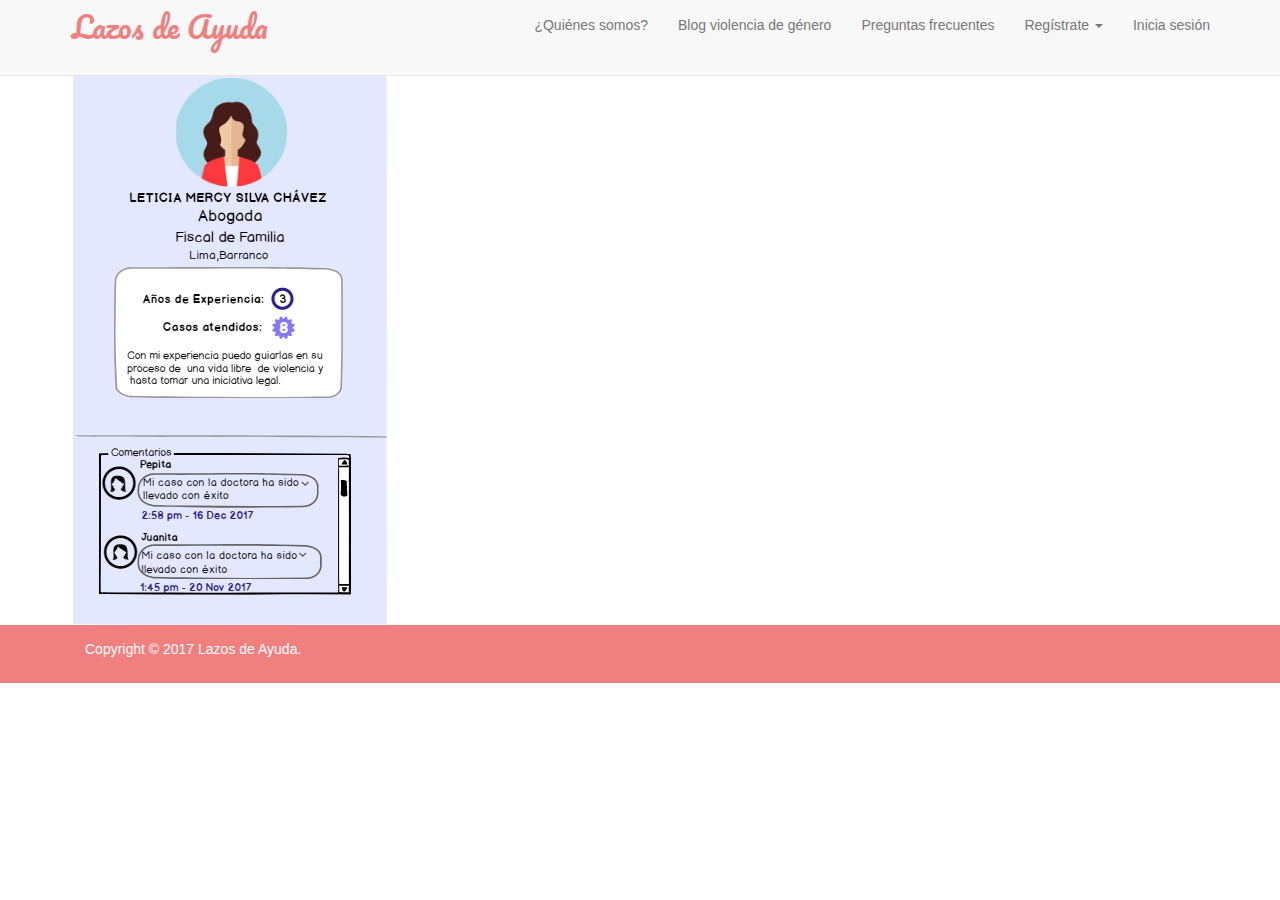
<file: perfil-profesional.html>
<!DOCTYPE html>
<html lang="en">
  <head>
    <meta charset="utf-8">
    <meta http-equiv="X-UA-Compatible" content="IE=edge">
    <meta name="viewport" content="width=device-width, user-scalable=no, initial-scale=1.0, maximum-scale=1">
    <title>prueba bootstrap</title>
    <!-- Latest compiled and minified CSS -->
    <link rel="stylesheet" href="https://maxcdn.bootstrapcdn.com/bootstrap/3.3.7/css/bootstrap.min.css" integrity="sha384-BVYiiSIFeK1dGmJRAkycuHAHRg32OmUcww7on3RYdg4Va+PmSTsz/K68vbdEjh4u" crossorigin="anonymous">
    <link href="https://fonts.googleapis.com/css?family=Pacifico" rel="stylesheet">
    <link rel="stylesheet" href="https://i.icomoon.io/public/temp/d8be9de720/UntitledProject/style.css">
    <link rel="stylesheet" href="css/main.css">
  </head>
  <body>
    <!--Navbar-->
    <nav class="navbar navbar-default navbar-fixed-top">
      <div class="container">
        <div class="navbar-header">
          <a class="navbar-brand" href="#">
          <span class="logo">Lazos de Ayuda</span>
          </a>
          <button type="button" class="navbar-toggle collapsed" data-toggle="collapse" data-target="#navbar" aria-expanded="false"
            aria-controls="navbar">
            <span class="sr-only">Toggle navigation</span>
            <span class="icon-bar"></span>
            <span class="icon-bar"></span>
            <span class="icon-bar"></span>
          </button>
        </div>
        <div id="navbar" class="navbar-collapse collapse">
          <ul class="nav navbar-nav navbar-right">
            <li>
              <a href="index.html">¿Quiénes somos?</a>
            </li>
            <li>
              <a href="blog.html">Blog violencia de género</a>
            </li>
            <li>
              <a href="preguntas.html">Preguntas frecuentes</a>
            </li>
            <li class="dropdown">
              <a href="#" class="dropdown-toggle" data-toggle="dropdown" role="button" aria-haspopup="true" aria-expanded="false">Regístrate
                <span class="caret"></span>
              </a>
              <ul class="dropdown-menu">
                <li>
                  <a href="registro-busco-ayuda.html">Busco ayuda</a>
                </li>
                <li>
                  <a data-toggle="modal" data-target="#aviso_brindo_ayuda" data-whatever="@mdo">Quiero brindar ayuda</a>
                </li>
              </ul>
            </li>
          <li>
            <a data-toggle="modal" data-target="#iniciar_sesion" data-whatever="@mdo" href="perfil-busco-ayuda.html">Inicia sesión</a>
          </li>
          </ul>
        </div>
      </div>
    </nav>

    <section class="perfil-profesional">
      <div class="row">
        <div class="container">
          <img src="assets/images/perfil-profesional.png" alt="contacto">
        </div>
      </div>
    </section>

    <!--footer-->
    <footer>
      <div class="row">
      <div class="container">
          <div class="col-xs-12">
            <p>Copyright © 2017 Lazos de Ayuda. </p>
          </div>
        </div>
      </div>
    </footer>

    <!--modal Inicia sesion-->
    <div class="modal fade" id="iniciar_sesion" tabindex="-1" role="dialog" aria-labelledby="exampleModalLabel">
      <div class="modal-dialog" role="document">
        <div class="modal-content sesion">
          <div class="modal-header">
            <button type="button" class="close" data-dismiss="modal" aria-label="Close"><span aria-hidden="true">&times;</span></button>
            <h4 class="modal-title" id="exampleModalLabel">Iniciar sesión</h4>
          </div>
          <div class="user">
            <img src="assets/images/user.png" alt="user">
          </div>
          <form class="user-password">
            <div class="input-group">
              <span class="input-group-addon"><i class="glyphicon glyphicon-user"></i></span>
              <input id="email" type="text" class="form-control" name="email" placeholder="Username">
            </div>
            <div class="input-group">
              <span class="input-group-addon"><i class="glyphicon glyphicon-lock"></i></span>
              <input id="password" type="password" class="form-control" name="password" placeholder="Password">
            </div>
            <div class="loging">
              <button type="button" class="btn btn-warning"><a href="perfil-busco-ayuda.html">LOGIN</a></button>
            </div>
            <div class="forgot_password">
              <span>¿Olvidaste tu contraseña? </span><a class="clickhere" href="#">Ingresa aquí</a>
            </div>
          </form>
        </div>
      </div>
    </div>

    <!--modal aviso registro - brindo ayuda-->

    <div class="modal fade" id="aviso_brindo_ayuda" tabindex="-1" role="dialog" aria-labelledby="exampleModalLabel">
      <div class="modal-dialog" role="document">
        <div class="modal-content aviso_brindo_ayuda">
          <div class="modal-header">
            <button type="button" class="close" data-dismiss="modal" aria-label="Close"><span aria-hidden="true">&times;</span></button>
            <h4 class="modal-title" id="exampleModalLabel">Aviso</h4>
          </div>
          <div class="text_aviso_brindo_ayuda">
            <p>
              Para formar parte de la red de profesionales de "Lazos de Ayuda" se necesitan los sgtes. requisitos mínimos <br>1. Ser profesional colegiado <br>2. Tener un minimo de 3 años de experiencia
            </p>
          </div>
          <div class="loging">
            <button type="button" class="btn btn-default"><a data-toggle="modal" data-target="#registro_profesional" data-whatever="@mdo">Cumplo con los requisitos</a></button>
          </div>
        </div>
      </div>
    </div>

    <!--modal-formulario de registro de profesional-->
    <div class="modal fade" id="registro_profesional" tabindex="-1" role="dialog" aria-labelledby="exampleModalLabel">
      <div class="modal-dialog" role="document">
        <div class="modal-content formulario_profesional">
          <div class="modal-header">
            <button type="button" class="close" data-dismiss="modal" aria-label="Close"><span aria-hidden="true">&times;</span></button>
            <h4 class="modal-title" id="exampleModalLabel">Facilita tus datos con:</h4>
            <span class="icon-google2"></span>
            <span class="icon-linkedin"></span>
          </div>
          <form class="form-horizontal" action="/action_page.php">
            <div class="ingresar_foto">
              <h4>Foto</h4>
              <img class="user_photo" src="assets/images/user.png" alt="user">
            </div>
            <div class="form-group">
              <label class="control-label col-sm-2" for="email">Nombres:</label>
              <div class="col-sm-10">
                <input type="email" class="form-control" id="email" placeholder="Nombres">
              </div>
            </div>
            <div class="form-group">
              <label class="control-label col-sm-2" for="pwd">Apellidos:</label>
              <div class="col-sm-10">
                <input type="email" class="form-control" id="pwd" placeholder="Apellidos">
              </div>
            </div>
            <div class="form-group">
              <label class="control-label col-sm-2" for="pwd">Profesión:</label>
              <div class="col-sm-10">
                <li class="dropdown">
                  <a href="#" class="dropdown-toggle" data-toggle="dropdown" role="button" aria-haspopup="true" aria-expanded="false">Select
                    <span class="caret"></span>
                  </a>
                  <ul class="dropdown-menu">
                    <li>
                      <a>Psicólogo</a>
                    </li>
                    <li>
                      <a>Abogado</a>
                    </li>
                  </ul>
                </li>
              </div>
            </div>
            <div class="form-group">
              <label class="control-label col-sm-2" for="pwd">Colegiatura:</label>
              <div class="col-sm-10">
                <input type="email" class="form-control" id="pwd" placeholder="Colegiatura">
              </div>
            </div>
            <div class="form-group">
              <label class="control-label col-sm-2" for="pwd">Universidad</label>
              <div class="col-sm-10">
                <input type="email" class="form-control" id="pwd" placeholder="Universidad">
              </div>
            </div>
            <span>¿Tienes experiencia en...?</span>
            <div class="form-group">
              <div class="col-sm-offset-2 col-sm-10">
                <div class="checkbox">
                  <label><input type="checkbox"> ONGs</label>
                </div>
              </div>
            </div>
            <div class="form-group">
              <div class="col-sm-offset-2 col-sm-10">
                <div class="checkbox">
                  <label><input type="checkbox"> Demuna</label>
                </div>
              </div>
            </div>
            <div class="form-group">
              <div class="col-sm-offset-2 col-sm-10">
                <div class="checkbox">
                  <label><input type="checkbox"> Centro de Asistencia Mujer CEM</label>
                </div>
              </div>
            </div>
            <div class="form-group">
              <div class="col-sm-offset-2 col-sm-10">
                <div class="checkbox">
                  <label><input type="checkbox"> Otros</label>
                  <div class="col-sm-10">
                    <input type="email" class="form-control" id="pwd" placeholder="Otros">
                  </div>
                </div>
              </div>
            </div>
            <div class="form-group write_motivation">
              <label for="comment">¿Cúal es tu motivación para formar parte de esta red de ayuda?</label>
              <textarea class="form-control" rows="5" id="comment"></textarea>
            </div>
            <div class="form-group">
              <div class="col-sm-offset-2 col-sm-10">
                <button type="submit" class="btn btn-default">Crear</button>
              </div>
            </div>
          </form>
        </div>
      </div>
    </div>


    <script src="https://code.jquery.com/jquery-3.2.1.min.js" integrity="sha256-hwg4gsxgFZhOsEEamdOYGBf13FyQuiTwlAQgxVSNgt4="
    crossorigin="anonymous"></script>
    <script src="https://maxcdn.bootstrapcdn.com/bootstrap/3.3.7/js/bootstrap.min.js" integrity="sha384-Tc5IQib027qvyjSMfHjOMaLkfuWVxZxUPnCJA7l2mCWNIpG9mGCD8wGNIcPD7Txa"
    crossorigin="anonymous"></script>
  </body>
</html>
</file>
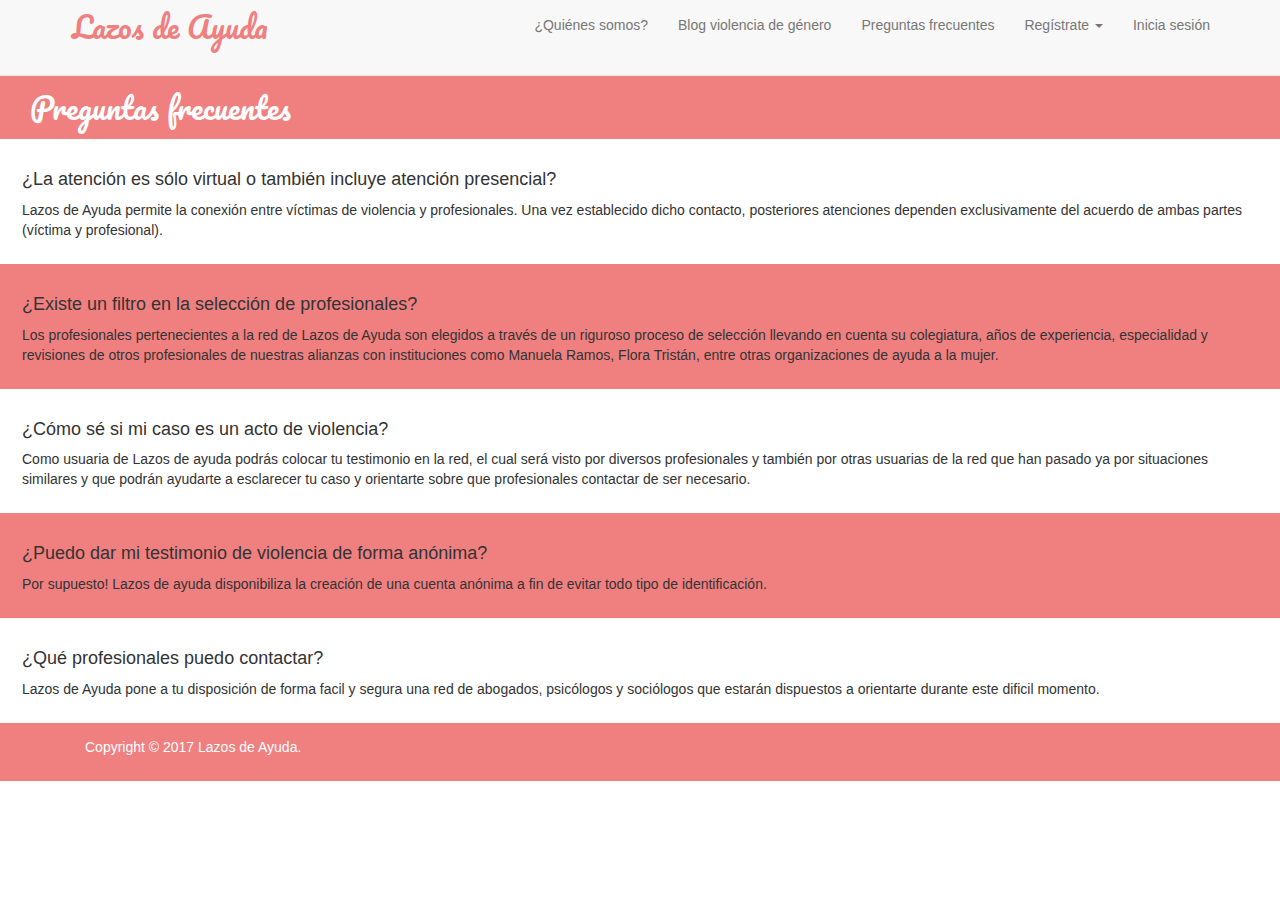
<file: preguntas.html>
<!DOCTYPE html>
<html lang="en">
  <head>
    <meta charset="utf-8">
    <meta http-equiv="X-UA-Compatible" content="IE=edge">
    <meta name="viewport" content="width=device-width, user-scalable=no, initial-scale=1.0, maximum-scale=1">
    <title>prueba bootstrap</title>
    <!-- Latest compiled and minified CSS -->
    <link rel="stylesheet" href="https://maxcdn.bootstrapcdn.com/bootstrap/3.3.7/css/bootstrap.min.css" integrity="sha384-BVYiiSIFeK1dGmJRAkycuHAHRg32OmUcww7on3RYdg4Va+PmSTsz/K68vbdEjh4u" crossorigin="anonymous">
    <link href="https://fonts.googleapis.com/css?family=Pacifico" rel="stylesheet">
    <link href="https://fonts.googleapis.com/css?family=Lobster|Pacifico" rel="stylesheet">
    <link rel="stylesheet" href="https://i.icomoon.io/public/temp/d8be9de720/UntitledProject/style.css">
    <link rel="stylesheet" href="css/main.css">
    <link rel="stylesheet" href="css/main.css">
  </head>
  <body>
    <!--Navbar-->
    <nav class="navbar navbar-default navbar-fixed-top">
      <div class="container">
        <div class="navbar-header">
          <a class="navbar-brand" href="#">
          <span class="logo">Lazos de Ayuda</span>
          </a>
          <button type="button" class="navbar-toggle collapsed" data-toggle="collapse" data-target="#navbar" aria-expanded="false"
            aria-controls="navbar">
            <span class="sr-only">Toggle navigation</span>
            <span class="icon-bar"></span>
            <span class="icon-bar"></span>
            <span class="icon-bar"></span>
          </button>
        </div>
        <div id="navbar" class="navbar-collapse collapse">
          <ul class="nav navbar-nav navbar-right">
            <li>
              <a href="index.html">¿Quiénes somos?</a>
            </li>
            <li>
              <a href="blog.html">Blog violencia de género</a>
            </li>
            <li>
              <a href="preguntas.html">Preguntas frecuentes</a>
            </li>
            <li class="dropdown">
              <a href="#" class="dropdown-toggle" data-toggle="dropdown" role="button" aria-haspopup="true" aria-expanded="false">Regístrate
                <span class="caret"></span>
              </a>
              <ul class="dropdown-menu">
                <li>
                  <a href="registro-busco-ayuda.html">Busco ayuda</a>
                </li>
                <li>
                  <a data-toggle="modal" data-target="#aviso_brindo_ayuda" data-whatever="@mdo">Quiero brindar ayuda</a>
                </li>
              </ul>
            </li>
          <li>
            <a data-toggle="modal" data-target="#iniciar_sesion" data-whatever="@mdo" href="perfil-busco-ayuda.html">Inicia sesión</a>
          </li>
          </ul>
        </div>
      </div>
    </nav>

    <section class="blog">
      <h2>Preguntas frecuentes</h2>
      <article class="articulo1">
        <div class="container-fluid">
          <h4>¿La atención es sólo virtual o también incluye atención presencial?</h4>
          <p>Lazos de Ayuda permite la conexión entre víctimas de violencia y profesionales. Una vez establecido dicho contacto, posteriores atenciones dependen exclusivamente del acuerdo de ambas partes (víctima y profesional).</p>
        </div>
      </article>
      <article class="articulo2">
        <div class="container-fluid">
          <h4>¿Existe un filtro en la selección de profesionales?</h4>
          <p>Los profesionales pertenecientes a la red de Lazos de Ayuda son elegidos a través de un riguroso proceso de selección llevando en cuenta su colegiatura, años de experiencia, especialidad
y revisiones de otros profesionales de nuestras alianzas con instituciones como Manuela Ramos, Flora Tristán, entre otras organizaciones de ayuda a la mujer.</p>
        </div>
      </article>
      <article class="articulo3">
        <div class="container-fluid">
          <h4>¿Cómo sé si mi caso es un acto de violencia?</h4>
          <p>Como usuaria de Lazos de ayuda podrás colocar tu testimonio en la red, el cual será visto por diversos profesionales y también por otras usuarias de la red que
han pasado ya por situaciones similares y que podrán ayudarte a esclarecer tu caso y orientarte sobre que profesionales contactar de ser necesario.</p>
        </div>
      </article>
      <article class="articulo4">
        <div class="container-fluid">
          <h4>¿Puedo dar mi testimonio de violencia de forma anónima?</h4>
          <p>Por supuesto! Lazos de ayuda disponibiliza la creación de una cuenta anónima a fin de evitar todo tipo de identificación.</p>
        </div>
      </article>
      <article class="articulo5">
        <div class="container-fluid">
          <h4>¿Qué profesionales puedo contactar?</h4>
          <p>Lazos de Ayuda pone a tu disposición de forma facil y segura una red de abogados, psicólogos y sociólogos que estarán dispuestos a orientarte durante este dificil momento.</p>
        </div>
      </article>
    </section>

    <!--footer-->
    <footer>
      <div class="row">
      <div class="container">
          <div class="col-xs-12">
            <p>Copyright © 2017 Lazos de Ayuda. </p>
          </div>
        </div>
      </div>
    </footer>

    <!--modal Inicia sesion-->
    <div class="modal fade" id="iniciar_sesion" tabindex="-1" role="dialog" aria-labelledby="exampleModalLabel">
      <div class="modal-dialog" role="document">
        <div class="modal-content sesion">
          <div class="modal-header">
            <button type="button" class="close" data-dismiss="modal" aria-label="Close"><span aria-hidden="true">&times;</span></button>
            <h4 class="modal-title" id="exampleModalLabel">Iniciar sesión</h4>
          </div>
          <div class="user">
            <img src="assets/images/user.png" alt="user">
          </div>
          <form class="user-password">
            <div class="input-group">
              <span class="input-group-addon"><i class="glyphicon glyphicon-user"></i></span>
              <input id="email" type="text" class="form-control" name="email" placeholder="Username">
            </div>
            <div class="input-group">
              <span class="input-group-addon"><i class="glyphicon glyphicon-lock"></i></span>
              <input id="password" type="password" class="form-control" name="password" placeholder="Password">
            </div>
            <div class="loging">
              <button type="button" class="btn btn-warning"><a href="perfil-busco-ayuda.html">LOGIN</a></button>
            </div>
            <div class="forgot_password">
              <span>¿Olvidaste tu contraseña? </span><a class="clickhere" href="#">Ingresa aquí</a>
            </div>
          </form>
        </div>
      </div>
    </div>

    <!--modal aviso registro - brindo ayuda-->

    <div class="modal fade" id="aviso_brindo_ayuda" tabindex="-1" role="dialog" aria-labelledby="exampleModalLabel">
      <div class="modal-dialog" role="document">
        <div class="modal-content aviso_brindo_ayuda">
          <div class="modal-header">
            <button type="button" class="close" data-dismiss="modal" aria-label="Close"><span aria-hidden="true">&times;</span></button>
            <h4 class="modal-title" id="exampleModalLabel">Aviso</h4>
          </div>
          <div class="text_aviso_brindo_ayuda">
            <p>
              Para formar parte de la red de profesionales de "Lazos de Ayuda" se necesitan los sgtes. requisitos mínimos <br>1. Ser profesional colegiado <br>2. Tener un minimo de 3 años de experiencia
            </p>
          </div>
          <div class="loging">
            <button type="button" class="btn btn-default"><a data-toggle="modal" data-target="#registro_profesional" data-whatever="@mdo">Cumplo con los requisitos</a></button>
          </div>
        </div>
      </div>
    </div>

    <!--modal-formulario de registro de profesional-->
    <div class="modal fade" id="registro_profesional" tabindex="-1" role="dialog" aria-labelledby="exampleModalLabel">
      <div class="modal-dialog" role="document">
        <div class="modal-content formulario_profesional">
          <div class="modal-header">
            <button type="button" class="close" data-dismiss="modal" aria-label="Close"><span aria-hidden="true">&times;</span></button>
            <h4 class="modal-title" id="exampleModalLabel">Facilita tus datos con:</h4>
            <span class="icon-google2"></span>
            <span class="icon-linkedin"></span>
          </div>
          <form class="form-horizontal" action="/action_page.php">
            <div class="ingresar_foto">
              <h4>Foto</h4>
              <img class="user_photo" src="assets/images/user.png" alt="user">
            </div>
            <div class="form-group">
              <label class="control-label col-sm-2" for="email">Nombres:</label>
              <div class="col-sm-10">
                <input type="email" class="form-control" id="email" placeholder="Nombres">
              </div>
            </div>
            <div class="form-group">
              <label class="control-label col-sm-2" for="pwd">Apellidos:</label>
              <div class="col-sm-10">
                <input type="email" class="form-control" id="pwd" placeholder="Apellidos">
              </div>
            </div>
            <div class="form-group">
              <label class="control-label col-sm-2" for="pwd">Profesión:</label>
              <div class="col-sm-10">
                <li class="dropdown">
                  <a href="#" class="dropdown-toggle" data-toggle="dropdown" role="button" aria-haspopup="true" aria-expanded="false">Select
                    <span class="caret"></span>
                  </a>
                  <ul class="dropdown-menu">
                    <li>
                      <a>Psicólogo</a>
                    </li>
                    <li>
                      <a>Abogado</a>
                    </li>
                  </ul>
                </li>
              </div>
            </div>
            <div class="form-group">
              <label class="control-label col-sm-2" for="pwd">Colegiatura:</label>
              <div class="col-sm-10">
                <input type="email" class="form-control" id="pwd" placeholder="Colegiatura">
              </div>
            </div>
            <div class="form-group">
              <label class="control-label col-sm-2" for="pwd">Universidad</label>
              <div class="col-sm-10">
                <input type="email" class="form-control" id="pwd" placeholder="Universidad">
              </div>
            </div>
            <span>¿Tienes experiencia en...?</span>
            <div class="form-group">
              <div class="col-sm-offset-2 col-sm-10">
                <div class="checkbox">
                  <label><input type="checkbox"> ONGs</label>
                </div>
              </div>
            </div>
            <div class="form-group">
              <div class="col-sm-offset-2 col-sm-10">
                <div class="checkbox">
                  <label><input type="checkbox"> Demuna</label>
                </div>
              </div>
            </div>
            <div class="form-group">
              <div class="col-sm-offset-2 col-sm-10">
                <div class="checkbox">
                  <label><input type="checkbox"> Centro de Asistencia Mujer CEM</label>
                </div>
              </div>
            </div>
            <div class="form-group">
              <div class="col-sm-offset-2 col-sm-10">
                <div class="checkbox">
                  <label><input type="checkbox"> Otros</label>
                  <div class="col-sm-10">
                    <input type="email" class="form-control" id="pwd" placeholder="Otros">
                  </div>
                </div>
              </div>
            </div>
            <div class="form-group write_motivation">
              <label for="comment">¿Cúal es tu motivación para formar parte de esta red de ayuda?</label>
              <textarea class="form-control" rows="5" id="comment"></textarea>
            </div>
            <div class="form-group">
              <div class="col-sm-offset-2 col-sm-10">
                <button type="submit" class="btn btn-default">Crear</button>
              </div>
            </div>
          </form>
        </div>
      </div>
    </div>



    <script src="https://code.jquery.com/jquery-3.2.1.min.js" integrity="sha256-hwg4gsxgFZhOsEEamdOYGBf13FyQuiTwlAQgxVSNgt4="
    crossorigin="anonymous"></script>
    <script src="https://maxcdn.bootstrapcdn.com/bootstrap/3.3.7/js/bootstrap.min.js" integrity="sha384-Tc5IQib027qvyjSMfHjOMaLkfuWVxZxUPnCJA7l2mCWNIpG9mGCD8wGNIcPD7Txa"
    crossorigin="anonymous"></script>
  </body>
</html>
</file>
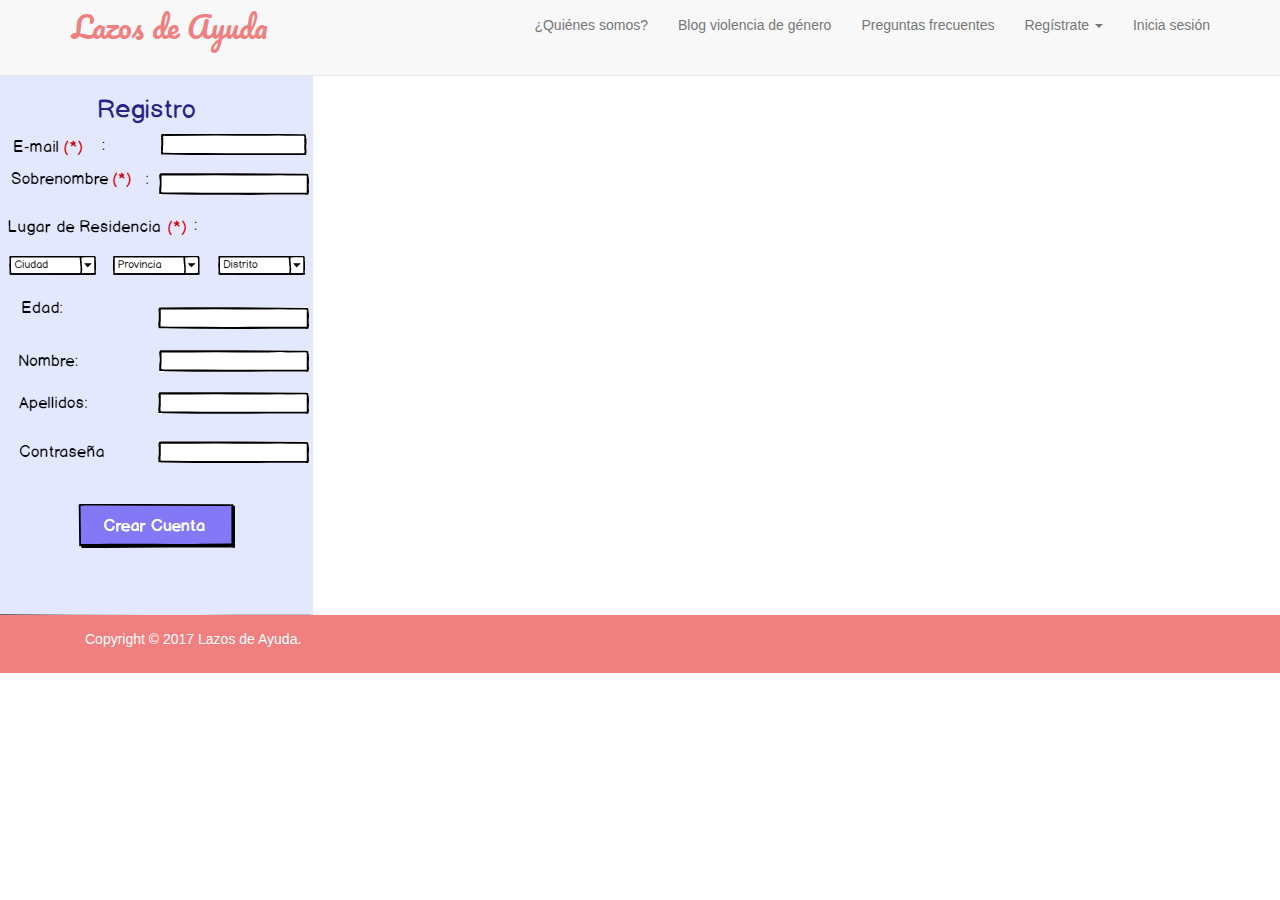
<file: registro-busco-ayuda.html>
<!DOCTYPE html>
<html lang="en">
  <head>
    <meta charset="utf-8">
    <meta http-equiv="X-UA-Compatible" content="IE=edge">
    <meta name="viewport" content="width=device-width, user-scalable=no, initial-scale=1.0, maximum-scale=1">
    <title>prueba bootstrap</title>
    <!-- Latest compiled and minified CSS -->
    <link rel="stylesheet" href="https://maxcdn.bootstrapcdn.com/bootstrap/3.3.7/css/bootstrap.min.css" integrity="sha384-BVYiiSIFeK1dGmJRAkycuHAHRg32OmUcww7on3RYdg4Va+PmSTsz/K68vbdEjh4u" crossorigin="anonymous">
    <link href="https://fonts.googleapis.com/css?family=Pacifico" rel="stylesheet">
    <link rel="stylesheet" href="https://i.icomoon.io/public/temp/d8be9de720/UntitledProject/style.css">
    <link rel="stylesheet" href="css/main.css">
  </head>
  <body>
    <!--Navbar-->
    <nav class="navbar navbar-default navbar-fixed-top">
      <div class="container">
        <div class="navbar-header">
          <a class="navbar-brand" href="#">
          <span class="logo">Lazos de Ayuda</span>
          </a>
          <button type="button" class="navbar-toggle collapsed" data-toggle="collapse" data-target="#navbar" aria-expanded="false"
            aria-controls="navbar">
            <span class="sr-only">Toggle navigation</span>
            <span class="icon-bar"></span>
            <span class="icon-bar"></span>
            <span class="icon-bar"></span>
          </button>
        </div>
        <div id="navbar" class="navbar-collapse collapse">
          <ul class="nav navbar-nav navbar-right">
            <li>
              <a href="index.html">¿Quiénes somos?</a>
            </li>
            <li>
              <a href="blog.html">Blog violencia de género</a>
            </li>
            <li>
              <a href="preguntas.html">Preguntas frecuentes</a>
            </li>
            <li class="dropdown">
              <a href="#" class="dropdown-toggle" data-toggle="dropdown" role="button" aria-haspopup="true" aria-expanded="false">Regístrate
                <span class="caret"></span>
              </a>
              <ul class="dropdown-menu">
                <li>
                  <a href="registro-busco-ayuda.html">Busco ayuda</a>
                </li>
                <li>
                  <a data-toggle="modal" data-target="#aviso_brindo_ayuda" data-whatever="@mdo">Quiero brindar ayuda</a>
                </li>
              </ul>
            </li>
          <li>
            <a data-toggle="modal" data-target="#iniciar_sesion" data-whatever="@mdo" href="perfil-busco-ayuda.html">Inicia sesión</a>
          </li>
          </ul>
        </div>
      </div>
    </nav>

    <section class="registro-busco-ayuda">
      <div class="row">
        <div class="container-fluid">
          <img src="assets/images/registro-busco-ayuda.png" alt="contacto">
        </div>
      </div>
    </section>

    <!--footer-->
    <footer>
      <div class="row">
      <div class="container">
          <div class="col-xs-12">
            <p>Copyright © 2017 Lazos de Ayuda. </p>
          </div>
        </div>
      </div>
    </footer>

    <!--modal Inicia sesion-->
    <div class="modal fade" id="iniciar_sesion" tabindex="-1" role="dialog" aria-labelledby="exampleModalLabel">
      <div class="modal-dialog" role="document">
        <div class="modal-content sesion">
          <div class="modal-header">
            <button type="button" class="close" data-dismiss="modal" aria-label="Close"><span aria-hidden="true">&times;</span></button>
            <h4 class="modal-title" id="exampleModalLabel">Iniciar sesión</h4>
          </div>
          <div class="user">
            <img src="assets/images/user.png" alt="user">
          </div>
          <form class="user-password">
            <div class="input-group">
              <span class="input-group-addon"><i class="glyphicon glyphicon-user"></i></span>
              <input id="email" type="text" class="form-control" name="email" placeholder="Username">
            </div>
            <div class="input-group">
              <span class="input-group-addon"><i class="glyphicon glyphicon-lock"></i></span>
              <input id="password" type="password" class="form-control" name="password" placeholder="Password">
            </div>
            <div class="loging">
              <button type="button" class="btn btn-warning"><a href="perfil-busco-ayuda.html">LOGIN</a></button>
            </div>
            <div class="forgot_password">
              <span>¿Olvidaste tu contraseña? </span><a class="clickhere" href="#">Ingresa aquí</a>
            </div>
          </form>
        </div>
      </div>
    </div>

    <!--modal aviso registro - brindo ayuda-->

    <div class="modal fade" id="aviso_brindo_ayuda" tabindex="-1" role="dialog" aria-labelledby="exampleModalLabel">
      <div class="modal-dialog" role="document">
        <div class="modal-content aviso_brindo_ayuda">
          <div class="modal-header">
            <button type="button" class="close" data-dismiss="modal" aria-label="Close"><span aria-hidden="true">&times;</span></button>
            <h4 class="modal-title" id="exampleModalLabel">Aviso</h4>
          </div>
          <div class="text_aviso_brindo_ayuda">
            <p>
              Para formar parte de la red de profesionales de "Lazos de Ayuda" se necesitan los sgtes. requisitos mínimos <br>1. Ser profesional colegiado <br>2. Tener un minimo de 3 años de experiencia
            </p>
          </div>
          <div class="loging">
            <button type="button" class="btn btn-default"><a data-toggle="modal" data-target="#registro_profesional" data-whatever="@mdo">Cumplo con los requisitos</a></button>
          </div>
        </div>
      </div>
    </div>

    <!--modal-formulario de registro de profesional-->
    <div class="modal fade" id="registro_profesional" tabindex="-1" role="dialog" aria-labelledby="exampleModalLabel">
      <div class="modal-dialog" role="document">
        <div class="modal-content formulario_profesional">
          <div class="modal-header">
            <button type="button" class="close" data-dismiss="modal" aria-label="Close"><span aria-hidden="true">&times;</span></button>
            <h4 class="modal-title" id="exampleModalLabel">Facilita tus datos con:</h4>
            <span class="icon-google2"></span>
            <span class="icon-linkedin"></span>
          </div>
          <form class="form-horizontal" action="/action_page.php">
            <div class="ingresar_foto">
              <h4>Foto</h4>
              <img class="user_photo" src="assets/images/user.png" alt="user">
            </div>
            <div class="form-group">
              <label class="control-label col-sm-2" for="email">Nombres:</label>
              <div class="col-sm-10">
                <input type="email" class="form-control" id="email" placeholder="Nombres">
              </div>
            </div>
            <div class="form-group">
              <label class="control-label col-sm-2" for="pwd">Apellidos:</label>
              <div class="col-sm-10">
                <input type="email" class="form-control" id="pwd" placeholder="Apellidos">
              </div>
            </div>
            <div class="form-group">
              <label class="control-label col-sm-2" for="pwd">Profesión:</label>
              <div class="col-sm-10">
                <li class="dropdown">
                  <a href="#" class="dropdown-toggle" data-toggle="dropdown" role="button" aria-haspopup="true" aria-expanded="false">Select
                    <span class="caret"></span>
                  </a>
                  <ul class="dropdown-menu">
                    <li>
                      <a>Psicólogo</a>
                    </li>
                    <li>
                      <a>Abogado</a>
                    </li>
                  </ul>
                </li>
              </div>
            </div>
            <div class="form-group">
              <label class="control-label col-sm-2" for="pwd">Colegiatura:</label>
              <div class="col-sm-10">
                <input type="email" class="form-control" id="pwd" placeholder="Colegiatura">
              </div>
            </div>
            <div class="form-group">
              <label class="control-label col-sm-2" for="pwd">Universidad</label>
              <div class="col-sm-10">
                <input type="email" class="form-control" id="pwd" placeholder="Universidad">
              </div>
            </div>
            <span>¿Tienes experiencia en...?</span>
            <div class="form-group">
              <div class="col-sm-offset-2 col-sm-10">
                <div class="checkbox">
                  <label><input type="checkbox"> ONGs</label>
                </div>
              </div>
            </div>
            <div class="form-group">
              <div class="col-sm-offset-2 col-sm-10">
                <div class="checkbox">
                  <label><input type="checkbox"> Demuna</label>
                </div>
              </div>
            </div>
            <div class="form-group">
              <div class="col-sm-offset-2 col-sm-10">
                <div class="checkbox">
                  <label><input type="checkbox"> Centro de Asistencia Mujer CEM</label>
                </div>
              </div>
            </div>
            <div class="form-group">
              <div class="col-sm-offset-2 col-sm-10">
                <div class="checkbox">
                  <label><input type="checkbox"> Otros</label>
                  <div class="col-sm-10">
                    <input type="email" class="form-control" id="pwd" placeholder="Otros">
                  </div>
                </div>
              </div>
            </div>
            <div class="form-group write_motivation">
              <label for="comment">¿Cúal es tu motivación para formar parte de esta red de ayuda?</label>
              <textarea class="form-control" rows="5" id="comment"></textarea>
            </div>
            <div class="form-group">
              <div class="col-sm-offset-2 col-sm-10">
                <button type="submit" class="btn btn-default">Crear</button>
              </div>
            </div>
          </form>
        </div>
      </div>
    </div>


    <script src="https://code.jquery.com/jquery-3.2.1.min.js" integrity="sha256-hwg4gsxgFZhOsEEamdOYGBf13FyQuiTwlAQgxVSNgt4="
    crossorigin="anonymous"></script>
    <script src="https://maxcdn.bootstrapcdn.com/bootstrap/3.3.7/js/bootstrap.min.js" integrity="sha384-Tc5IQib027qvyjSMfHjOMaLkfuWVxZxUPnCJA7l2mCWNIpG9mGCD8wGNIcPD7Txa"
    crossorigin="anonymous"></script>
  </body>
</html>
</file>
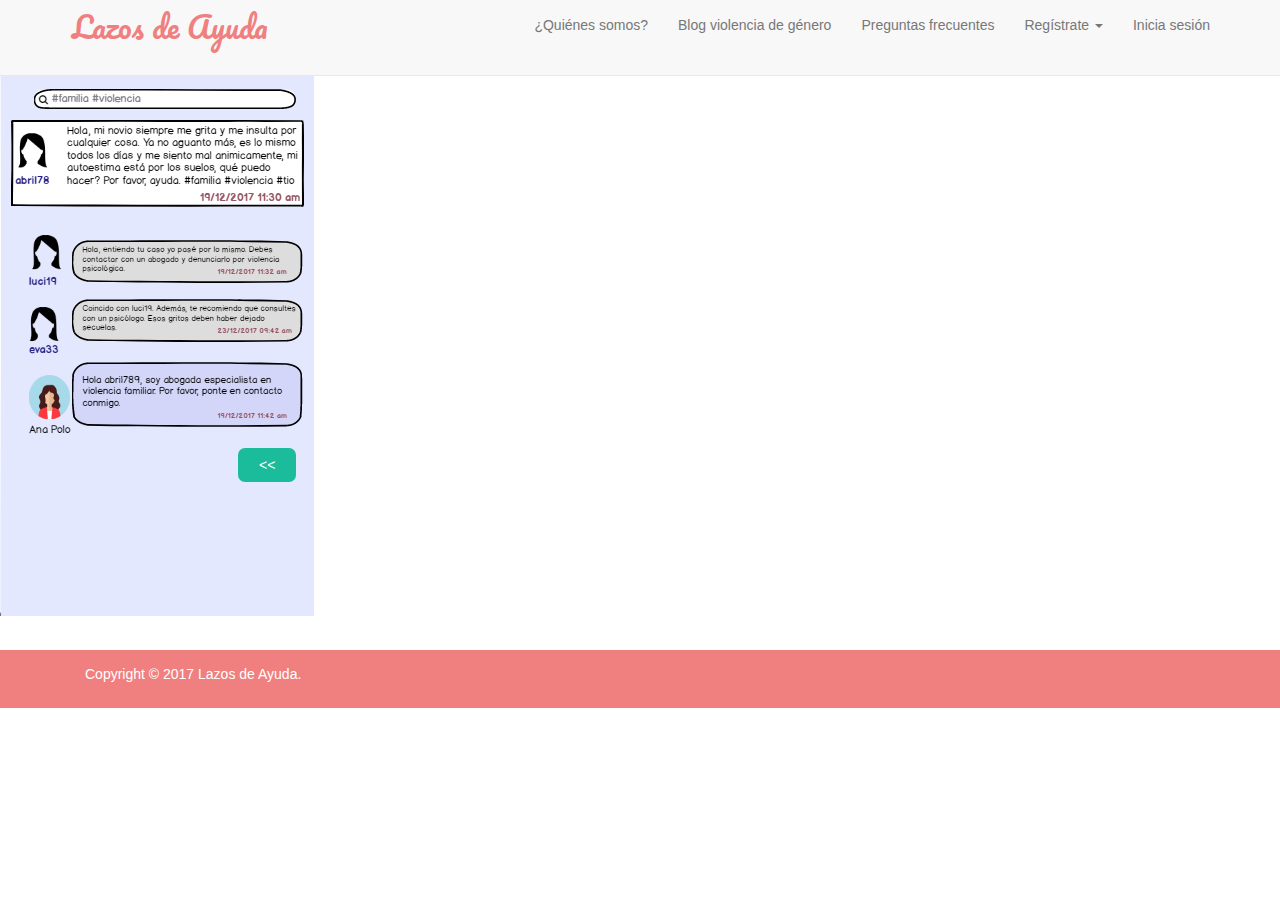
<file: testimonio-comentarios.html>
<!DOCTYPE html>
<html lang="en">
  <head>
    <meta charset="utf-8">
    <meta http-equiv="X-UA-Compatible" content="IE=edge">
    <meta name="viewport" content="width=device-width, user-scalable=no, initial-scale=1.0, maximum-scale=1">
    <title>prueba bootstrap</title>
    <!-- Latest compiled and minified CSS -->
    <link rel="stylesheet" href="https://maxcdn.bootstrapcdn.com/bootstrap/3.3.7/css/bootstrap.min.css" integrity="sha384-BVYiiSIFeK1dGmJRAkycuHAHRg32OmUcww7on3RYdg4Va+PmSTsz/K68vbdEjh4u" crossorigin="anonymous">
    <link href="https://fonts.googleapis.com/css?family=Pacifico" rel="stylesheet">
    <link rel="stylesheet" href="https://i.icomoon.io/public/temp/d8be9de720/UntitledProject/style.css">
    <link rel="stylesheet" href="css/main.css">
  </head>
  <body>
    <!--Navbar-->
    <nav class="navbar navbar-default navbar-fixed-top">
      <div class="container">
        <div class="navbar-header">
          <a class="navbar-brand" href="#">
          <span class="logo">Lazos de Ayuda</span>
          </a>
          <button type="button" class="navbar-toggle collapsed" data-toggle="collapse" data-target="#navbar" aria-expanded="false"
            aria-controls="navbar">
            <span class="sr-only">Toggle navigation</span>
            <span class="icon-bar"></span>
            <span class="icon-bar"></span>
            <span class="icon-bar"></span>
          </button>
        </div>
        <div id="navbar" class="navbar-collapse collapse">
          <ul class="nav navbar-nav navbar-right">
            <li>
              <a href="index.html">¿Quiénes somos?</a>
            </li>
            <li>
              <a href="blog.html">Blog violencia de género</a>
            </li>
            <li>
              <a href="preguntas.html">Preguntas frecuentes</a>
            </li>
            <li class="dropdown">
              <a href="#" class="dropdown-toggle" data-toggle="dropdown" role="button" aria-haspopup="true" aria-expanded="false">Regístrate
                <span class="caret"></span>
              </a>
              <ul class="dropdown-menu">
                <li>
                  <a href="registro-busco-ayuda.html">Busco ayuda</a>
                </li>
                <li>
                  <a data-toggle="modal" data-target="#aviso_brindo_ayuda" data-whatever="@mdo">Quiero brindar ayuda</a>
                </li>
              </ul>
            </li>
          <li>
            <a data-toggle="modal" data-target="#iniciar_sesion" data-whatever="@mdo" href="perfil-busco-ayuda.html">Inicia sesión</a>
          </li>
          </ul>
        </div>
      </div>
    </nav>

    <section class="testimonio-comentarios">
      <div class="row">
        <div class="container-fluid">
          <img src="assets/images/testimonio-comentarios.png" alt="contacto">
        </div>
      </div>
    </section>

    <div class="boton_balsamiq testimonios">
      <a href="perfil-busco-ayuda.html"><input type="submit" value="<<"></a>
    </div>

    <!--footer-->
    <footer>
      <div class="row">
      <div class="container">
          <div class="col-xs-12">
            <p>Copyright © 2017 Lazos de Ayuda. </p>
          </div>
        </div>
      </div>
    </footer>

    <!--modal Inicia sesion-->
    <div class="modal fade" id="iniciar_sesion" tabindex="-1" role="dialog" aria-labelledby="exampleModalLabel">
      <div class="modal-dialog" role="document">
        <div class="modal-content sesion">
          <div class="modal-header">
            <button type="button" class="close" data-dismiss="modal" aria-label="Close"><span aria-hidden="true">&times;</span></button>
            <h4 class="modal-title" id="exampleModalLabel">Iniciar sesión</h4>
          </div>
          <div class="user">
            <img src="assets/images/user.png" alt="user">
          </div>
          <form class="user-password">
            <div class="input-group">
              <span class="input-group-addon"><i class="glyphicon glyphicon-user"></i></span>
              <input id="email" type="text" class="form-control" name="email" placeholder="Username">
            </div>
            <div class="input-group">
              <span class="input-group-addon"><i class="glyphicon glyphicon-lock"></i></span>
              <input id="password" type="password" class="form-control" name="password" placeholder="Password">
            </div>
            <div class="loging">
              <button type="button" class="btn btn-warning"><a href="perfil-busco-ayuda.html">LOGIN</a></button>
            </div>
            <div class="forgot_password">
              <span>¿Olvidaste tu contraseña? </span><a class="clickhere" href="#">Ingresa aquí</a>
            </div>
          </form>
        </div>
      </div>
    </div>

    <!--modal aviso registro - brindo ayuda-->

    <div class="modal fade" id="aviso_brindo_ayuda" tabindex="-1" role="dialog" aria-labelledby="exampleModalLabel">
      <div class="modal-dialog" role="document">
        <div class="modal-content aviso_brindo_ayuda">
          <div class="modal-header">
            <button type="button" class="close" data-dismiss="modal" aria-label="Close"><span aria-hidden="true">&times;</span></button>
            <h4 class="modal-title" id="exampleModalLabel">Aviso</h4>
          </div>
          <div class="text_aviso_brindo_ayuda">
            <p>
              Para formar parte de la red de profesionales de "Lazos de Ayuda" se necesitan los sgtes. requisitos mínimos <br>1. Ser profesional colegiado <br>2. Tener un minimo de 3 años de experiencia
            </p>
          </div>
          <div class="loging">
            <button type="button" class="btn btn-default"><a data-toggle="modal" data-target="#registro_profesional" data-whatever="@mdo">Cumplo con los requisitos</a></button>
          </div>
        </div>
      </div>
    </div>

    <!--modal-formulario de registro de profesional-->
    <div class="modal fade" id="registro_profesional" tabindex="-1" role="dialog" aria-labelledby="exampleModalLabel">
      <div class="modal-dialog" role="document">
        <div class="modal-content formulario_profesional">
          <div class="modal-header">
            <button type="button" class="close" data-dismiss="modal" aria-label="Close"><span aria-hidden="true">&times;</span></button>
            <h4 class="modal-title" id="exampleModalLabel">Facilita tus datos con:</h4>
            <span class="icon-google2"></span>
            <span class="icon-linkedin"></span>
          </div>
          <form class="form-horizontal" action="/action_page.php">
            <div class="ingresar_foto">
              <h4>Foto</h4>
              <img class="user_photo" src="assets/images/user.png" alt="user">
            </div>
            <div class="form-group">
              <label class="control-label col-sm-2" for="email">Nombres:</label>
              <div class="col-sm-10">
                <input type="email" class="form-control" id="email" placeholder="Nombres">
              </div>
            </div>
            <div class="form-group">
              <label class="control-label col-sm-2" for="pwd">Apellidos:</label>
              <div class="col-sm-10">
                <input type="email" class="form-control" id="pwd" placeholder="Apellidos">
              </div>
            </div>
            <div class="form-group">
              <label class="control-label col-sm-2" for="pwd">Profesión:</label>
              <div class="col-sm-10">
                <li class="dropdown">
                  <a href="#" class="dropdown-toggle" data-toggle="dropdown" role="button" aria-haspopup="true" aria-expanded="false">Select
                    <span class="caret"></span>
                  </a>
                  <ul class="dropdown-menu">
                    <li>
                      <a>Psicólogo</a>
                    </li>
                    <li>
                      <a>Abogado</a>
                    </li>
                  </ul>
                </li>
              </div>
            </div>
            <div class="form-group">
              <label class="control-label col-sm-2" for="pwd">Colegiatura:</label>
              <div class="col-sm-10">
                <input type="email" class="form-control" id="pwd" placeholder="Colegiatura">
              </div>
            </div>
            <div class="form-group">
              <label class="control-label col-sm-2" for="pwd">Universidad</label>
              <div class="col-sm-10">
                <input type="email" class="form-control" id="pwd" placeholder="Universidad">
              </div>
            </div>
            <span>¿Tienes experiencia en...?</span>
            <div class="form-group">
              <div class="col-sm-offset-2 col-sm-10">
                <div class="checkbox">
                  <label><input type="checkbox"> ONGs</label>
                </div>
              </div>
            </div>
            <div class="form-group">
              <div class="col-sm-offset-2 col-sm-10">
                <div class="checkbox">
                  <label><input type="checkbox"> Demuna</label>
                </div>
              </div>
            </div>
            <div class="form-group">
              <div class="col-sm-offset-2 col-sm-10">
                <div class="checkbox">
                  <label><input type="checkbox"> Centro de Asistencia Mujer CEM</label>
                </div>
              </div>
            </div>
            <div class="form-group">
              <div class="col-sm-offset-2 col-sm-10">
                <div class="checkbox">
                  <label><input type="checkbox"> Otros</label>
                  <div class="col-sm-10">
                    <input type="email" class="form-control" id="pwd" placeholder="Otros">
                  </div>
                </div>
              </div>
            </div>
            <div class="form-group write_motivation">
              <label for="comment">¿Cúal es tu motivación para formar parte de esta red de ayuda?</label>
              <textarea class="form-control" rows="5" id="comment"></textarea>
            </div>
            <div class="form-group">
              <div class="col-sm-offset-2 col-sm-10">
                <button type="submit" class="btn btn-default">Crear</button>
              </div>
            </div>
          </form>
        </div>
      </div>
    </div>


    <script src="https://code.jquery.com/jquery-3.2.1.min.js" integrity="sha256-hwg4gsxgFZhOsEEamdOYGBf13FyQuiTwlAQgxVSNgt4="
    crossorigin="anonymous"></script>
    <script src="https://maxcdn.bootstrapcdn.com/bootstrap/3.3.7/js/bootstrap.min.js" integrity="sha384-Tc5IQib027qvyjSMfHjOMaLkfuWVxZxUPnCJA7l2mCWNIpG9mGCD8wGNIcPD7Txa"
    crossorigin="anonymous"></script>
  </body>
</html>
</file>
<file: css/main.css>
*{
  box-sizing: border-box;
}
body {
   padding-top: 76px;
 }
 .navbar-header{
   padding-bottom: 25px;
 }
 .nav{
   height: 100%;
 }
.navbar-brand{
  padding: 17px;
}
.logo{
  font-family: 'Pacifico', cursive;
  font-size: 30px;
  color: #F08080;
}
main .container{
  background-image: url(../assets/images/violencia.jpg);
  background-repeat: no-repeat;
  background-size:cover;
  background-position:bottom;
  height: 34em;
}
.content-information-main{
  padding: 1em;
  background-color: #F08080;
  border: none;
  outline: none;
  text-align:left;
  margin-top: 12em;
  color: white;
}
.content-information-main img{
  display: inline;
  width: 5em;
}
.content-information-main button{
  display: block;
  margin-top: 1em;
  font-weight: bolder;
  border: none;
  text-align: justify;
}
.desktop-main{
  display: none;
}
.information{
  background-color: #F08080;
  color: white;
  padding: 2em;
  text-align: justify;
}
.information img{
  width: 100%;
  height: auto;
}
article{
  padding: 0 1.5em 0 0.5em;
  font-weight:lighter;
}
.articulo2, .articulo4{
  background-color: #F08080;
}
.articulo1, .articulo2, .articulo3, .articulo4, .articulo5{
  padding-top: 1.5em;
  padding-bottom: 1em;
}
article img{
  width: 100%;
  padding-bottom: 1em;
}
.blog h2{
background-color:
#F08080;
padding-left: 1em;
margin-bottom: 0;
margin-top: 0;
padding-top: 0.5em;
padding-bottom: 0.5em;
font-family: 'Pacifico', cursive;
color: white;
}
/*modal iniciar_sesion*/
.sesion{
  background-color:
#F08080;
}
.navbar a{
  cursor: pointer;
}
.user{
  text-align: center;
}
.user-password{
  background-color: #F5F5F5;
  margin: 0 3em 1em 3em;
  border-radius: 10px;
  padding-top: 1em
}
.user img{
  width: 15em;
  height: auto;
  padding: 2em;
}
.input-group{
  padding: 0.5em 1em 0.5em 1em;
}
.loging{
  text-align: center;
  padding-top: 1em;
  padding-bottom: 1em;
}
.clickhere{
  text-decoration: none;
  color: #B1355E;
}
.forgot_password{
  padding-left: 1em;
  padding-bottom: 1em;
}
.text_aviso_brindo_ayuda{
  padding: 1em;
  text-align: justify;
}
.formulario_profesional{
  padding: 1em;
}
.write_motivation{
  padding: 2em;
}
.user_photo{
  width: 40%;
}
.ingresar_foto{
  text-align: center;
}
aside .container-fluid {
  background-image: url(../assets/images/ayuda.jpg);
  background-repeat: no-repeat;
  background-size:cover;
  background-position:bottom;
  height: 20em;
}
aside .container-fluid{
  padding: 1em 2.5em 0 2.5em;
  background:rgba(0,0,0,0.5);
  color: white;
  margin-left: 0;
  height: 100%;
  width: 100%;
}
.brinda_ayuda p{
    text-align: justify;
}
aside img{
  width: 100%;
  height: auto;
  padding-bottom: 1em;
}
.brinda_ayuda{
  padding-top: 2em;
  padding-bottom: 2em;
}
.brinda_ayuda span{
  font-size: 17px;
  font-family:sans-serif;
  font-weight:bold;
  padding-bottom: 2em;
}
footer{
  background-color: #F08080;
  color: white;
  padding-top: 1em;
  padding-bottom: 1em;
}
.boton_balsamiq input{
  border-radius: 7px;
  border: none;
  background-color: #1ABC9C;
  color: white;
  padding: 0.5em;
  padding-left: 1.5em;
  padding-right: 1.5em;
}
 .perfi-busco-ayuda input{
  position: relative;
  bottom: 22.6em;
  left: 12.8em;
}
 .testimonios input{
  position: relative;
  bottom: 12em;
  left: 17em;
}
.chat1 input{
  position: relative;
  bottom: 16.3em;
  left: 6em;
  padding: 0.3em;
}
.chat2 input{
  position: relative;
  bottom: 14.3em;
  left: 6em;
  padding: 0.3em;
}
.chat3 input{
  position: relative;
  bottom: 12.3em;
  left: 6em;
  padding: 0.3em;
}
.ver_perfil input{
  position: relative;
  bottom: 12.5em;
  left: 17em;
  padding-left: 1em;
  padding-right: 1em;
}
</file>
